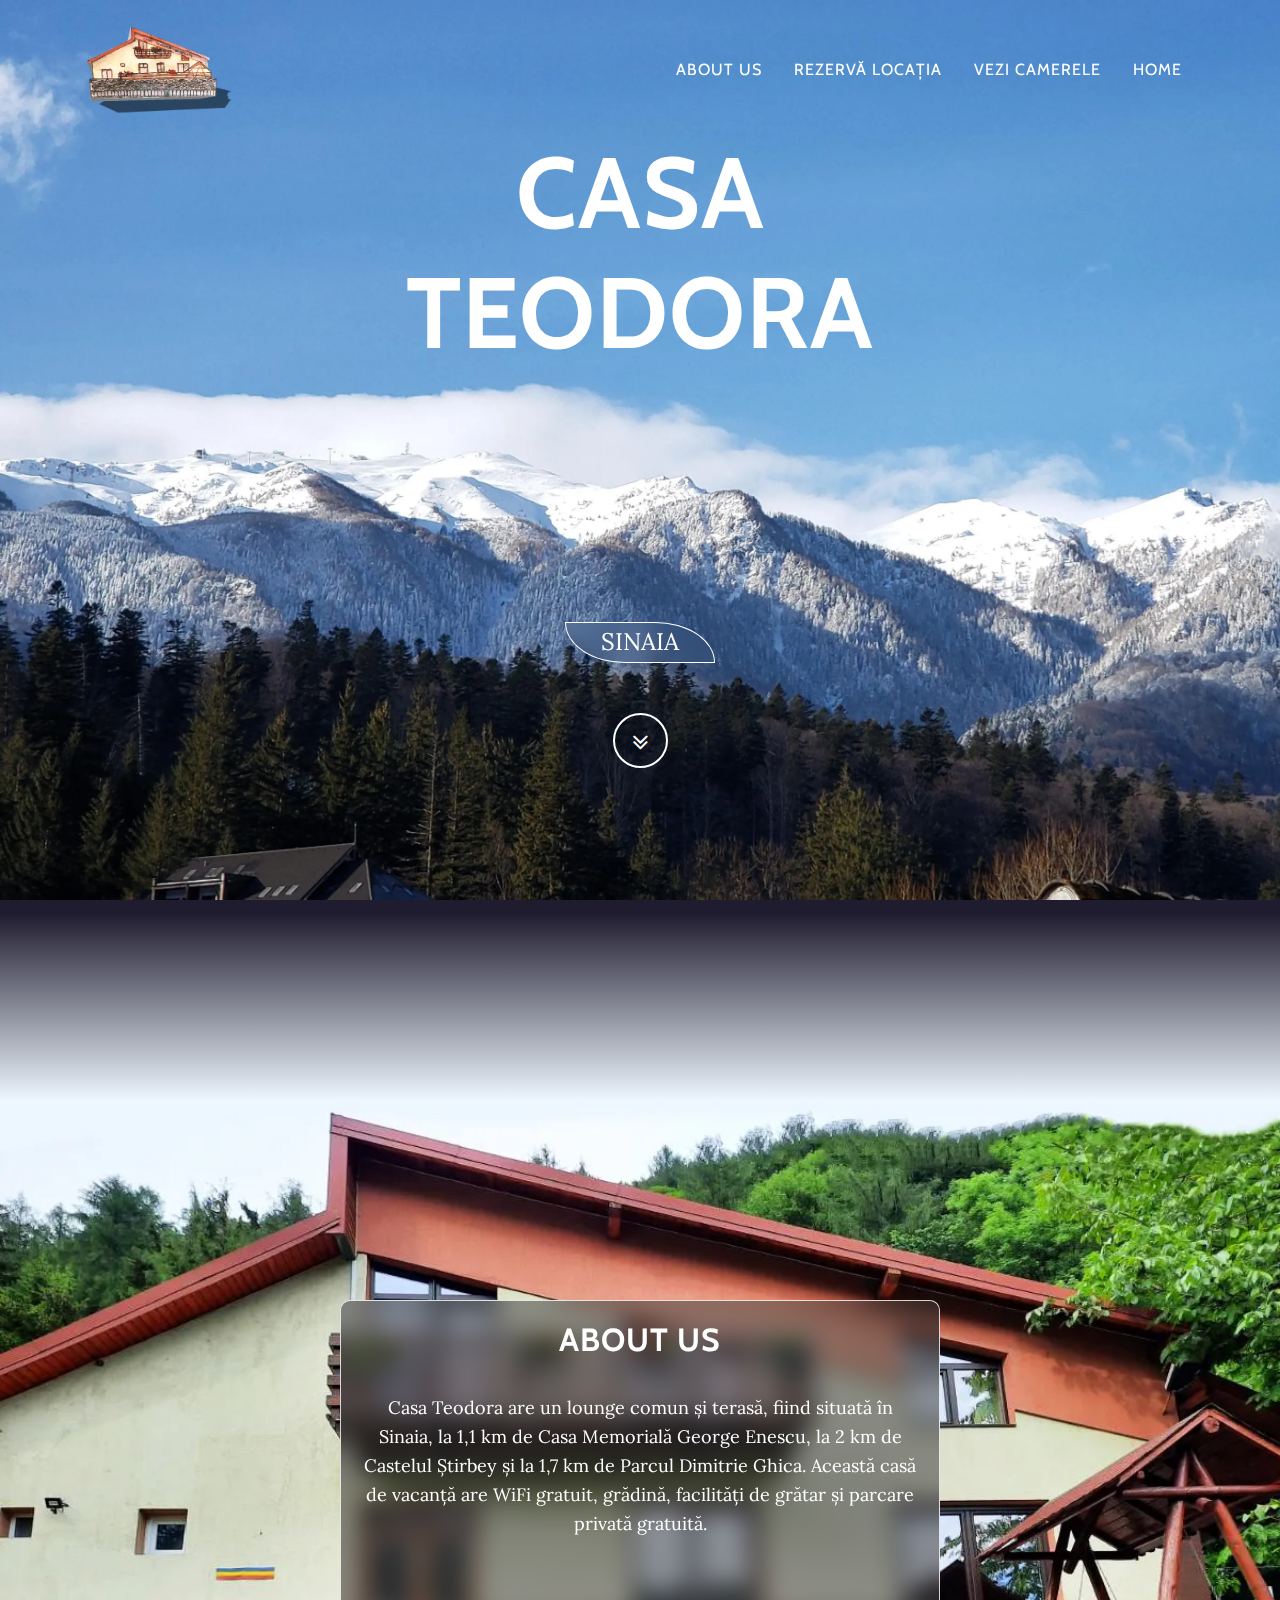
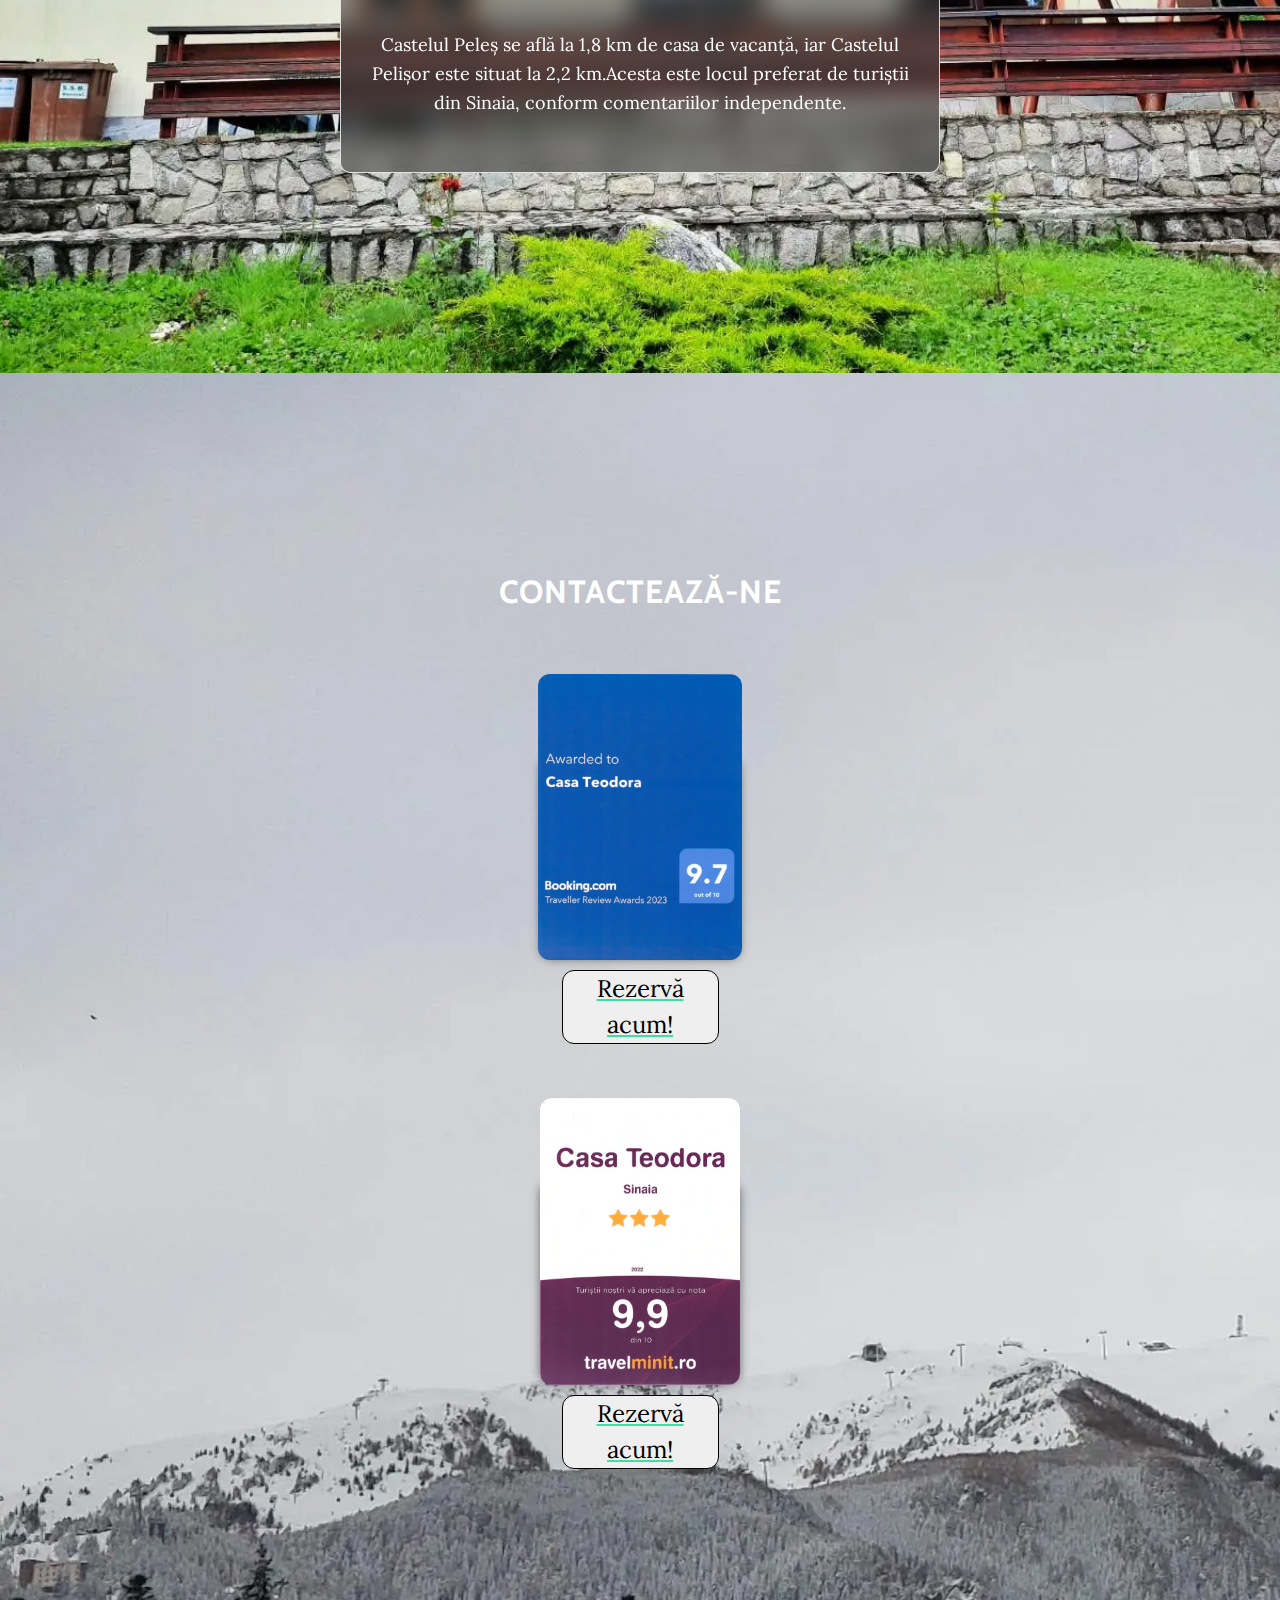
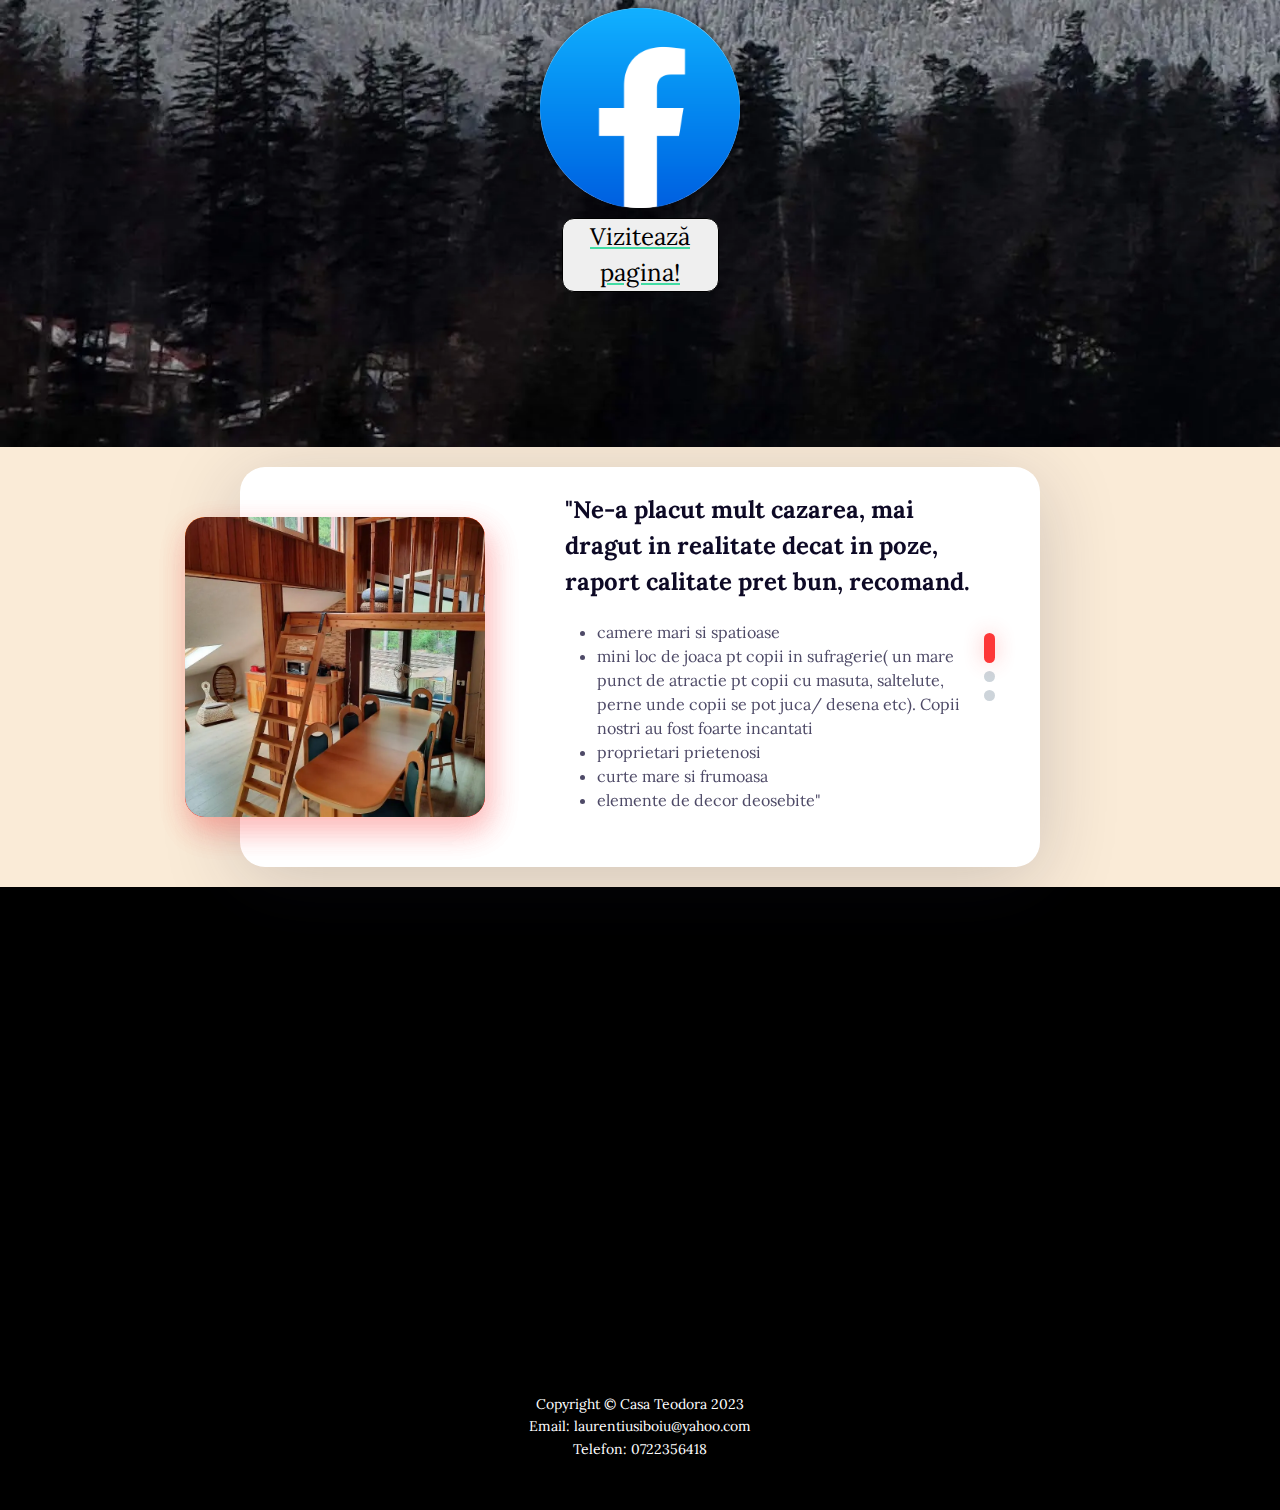
<file: index.html>
<!DOCTYPE html>
<html data-bs-theme="light" lang="en">

<head>
    <!-- Google tag (gtag.js) -->
<script async src="https://www.googletagmanager.com/gtag/js?id=G-3TB4VSF71C"></script>
<script>
  window.dataLayer = window.dataLayer || [];
  function gtag(){dataLayer.push(arguments);}
  gtag('js', new Date());

  gtag('config', 'G-3TB4VSF71C');
</script>
    <meta charset="utf-8">
    <meta name="viewport" content="width=device-width, initial-scale=1.0, shrink-to-fit=no">
    <title>Casa Teodora Sinaia</title>
    <link rel="stylesheet" href="assets/bootstrap/css/bootstrap.min.css?h=4c5191231fb84669227711b1cb0f64b0">
    <link rel="stylesheet" href="https://fonts.googleapis.com/css?family=Lora:400,700,400italic,700italic&amp;display=swap">
    <link rel="stylesheet" href="https://fonts.googleapis.com/css?family=Cabin:700&amp;display=swap">
    <link rel="stylesheet" href="assets/fonts/font-awesome.min.css">
    <link rel="stylesheet" href="assets1/css/Swiper-Slider-Card-For-Blog-Or-Product-swiper.min.css?h=35808ef06463b831c589a6910b5c8506">
    <link rel="stylesheet" href="assets1/css/Swiper-Slider-Card-For-Blog-Or-Product-untitled.css?h=0064fcae07c7c9addde72237b5cacb06">
    <link rel="stylesheet" href="stil.css">
    <link rel="icon" href="assets/img/1.webp">
    <style>
       
    </style>
</head>

<body id="page-top" data-bs-spy="scroll" data-bs-target="#mainNav" data-bs-offset="77">
    <nav class="navbar navbar-light navbar-expand-md fixed-top" id="mainNav">
        <div class="container"><a class="navbar-brand" href="index.html"><img src="assets/img/1.webp" width="150px"></a><button data-bs-toggle="collapse" class="navbar-toggler navbar-toggler-right" data-bs-target="#navbarResponsive" type="button" aria-controls="navbarResponsive" aria-expanded="false" aria-label="Toggle navigation" value="Menu"><i class="fa fa-bars"></i></button>
            <div class="collapse navbar-collapse" id="navbarResponsive">
                <ul class="navbar-nav ms-auto">
                    <!-- <li class="nav-item nav-link"><a class="nav-link active" href="#about">About</a></li> -->
                    <li class="nav-item nav-link"><a class="nav-link" href="#download">ABOUT US</a></li>
                    <li class="nav-item nav-link"><a class="nav-link" href="#contact">Rezervă locația</a></li>
                    <li class="nav-item nav-link"><a class="nav-link" href="index2.html">Vezi camerele</a></li>
                    <li class="nav-item nav-link"><a class="nav-link" href="index.html">HOME</a></li>
                </ul>
            </div>
        </div>
    </nav>
    
    <header class="masthead" style="background-image:url('assets/img/intro-bg.webp');">
        <div class="intro-body">
            <div class="container">
                <div class="row">
                    <div class="col-lg-8 mx-auto">
                        <h1 class="brand-heading" style="margin-bottom: 200px;">Casa Teodora</h1>
                        <div style="display: flex; justify-content: center;">
                        <p style="margin-top: 50px; font-size: 24px; color: rgb(255, 255, 255);  -webkit-backdrop-filter: blur(12px); backdrop-filter: blur(12px); width: 150px; border-radius:60% 40% 60% 40% / 0% 100% 0% 100%; border: 1px solid white;  text-align: center;">SINAIA</p>
                        </div>
                        <a class="btn btn-link btn-circle" role="button" href="#download"><i class="fa fa-angle-double-down animated"></i></a>
                    </div>
                </div>
            </div>
        </div>
    </header>

    <section style=" background: rgb(36, 33, 31);
    background: linear-gradient(180deg, rgb(32, 28, 47) 7%, rgba(237,246,254,1) 100%);">
            <div style="height: 200px;"> <div style="display: none;">.</div>
        </div>
    </section>
    <section class="text-center download-section content-section" id="download" style="background-image:url('assets/img/downloads-bg.webp');">
        <div class="container">
            <div class="col-lg-8 mx-auto">
                <div class="blur-box">
                    <h2>About us</h2>
                    <p><span style="color: #ffffff;">Casa Teodora are un lounge comun și terasă, fiind situată în Sinaia, la 1,1 km de Casa Memorială George Enescu, la 2 km de Castelul Știrbey și la 1,7 km de Parcul Dimitrie Ghica. Această casă de vacanță are WiFi gratuit, grădină, facilități de grătar și parcare privată gratuită.</span><br><br></p>
                    <p><br><span style="color: #ffffff;">Castelul Peleș se află la 1,8 km de casa de vacanță, iar Castelul Pelișor este situat la 2,2 km.Acesta este locul preferat de turiștii din Sinaia, conform comentariilor independente.</span></p>
                    <p></p>
                </div>
            </div>
        </div>
    </section>
    
    <section class="text-center download-section content-section" id="contact" style="background-image:url('assets/img/bgrez.webp');">
        <div class="container">
            <div class="row">
                <div class="col-lg-8 mx-auto">
                    <h2>Contactează-ne</h2>

                    

                    <div class="box-container">
                       
                        
                        <a href="https://www.booking.com/hotel/ro/casa-teodora-sinaia.ro.html" target="_blank">
                        <div class="box">
                            <img src="assets/img/booking.webp" style="border-radius: 12px; width: 101.99%;">
                            <button style=" padding: 0px; margin-top: 10px; border: 1px solid black;">Rezervă acum!</button>
                        </div>
                        </a>

                        
                        <a href="https://travelminit.ro/ro/cazare/casa-teodora-sinaia" target="_blank">
                        <div class="box">
                            <img src="assets/img/travel.webp" style="border-radius: 12px; width: 100%;">
                            <button style=" padding: 0px; margin-top: 10px; border: 1px solid black;">Rezervă acum!</button>
                            </div>
                        </a>
                        <a href="https://www.facebook.com/casateodorasinaia/photos" target="_blank">
                            <div class="box" style="border-radius: 100px;">
                                <img src="assets/img/Facebook_f_logo_(2021).svg.png" style="margin-top: 84px; width: 100%;">
                                <button style=" padding: 0px; margin-top: 10px; border: 1px solid black;">Vizitează pagina!</button>
                            </div>
                            </a>

                    </div>




                  
                </div>
            </div>
        </div>




    </section>
    
    <section style="padding: 20px; background-color: antiquewhite;">
 <!-- Start: Swiper Slider Card For Blog Or Product -->
 <div class="blog-slider">
    <div class="blog-slider__wrp swiper-wrapper">
        <!-- Start: 1st Slide -->
        <div class="blog-slider__item swiper-slide">
            <div></div>
            <div class="blog-slider__img"><img src="assets/img/c1.webp"></div>
            <div class="blog-slider__content">
                <!-- Start: Date --><!-- End: Date -->
                <!-- Start: Your Text --><div class="blog-slider__title">"Ne-a placut mult cazarea, mai dragut in realitate decat in poze, raport calitate pret bun, recomand.</div><!-- End: Your Text -->
                <!-- Start: Your Text --><div class="blog-slider__text">
<ul style="text-align: left;">
<li>camere mari si spatioase</li>
<li>mini loc de joaca pt copii in sufragerie( un mare punct de atractie pt copii cu masuta, saltelute, perne unde copii se pot juca/ desena etc). Copii nostri au fost foarte incantati</li>
<li>proprietari prietenosi</li>
<li>curte mare si frumoasa</li>
<li>elemente de decor deosebite"</li>
</ul>
</div>
            </div>
        </div><!-- End: 1st Slide -->
        <!-- Start: 2nd Slide -->
        <div class="blog-slider__item swiper-slide">
            <div></div>
            <div class="blog-slider__img"><img src="assets/img/c2.webp"></div>
            <div class="blog-slider__content">
                
                <!-- Start: Your Text --><div class="blog-slider__title">"Dacă ar fi să aleg între gazdele extraordinare sau confortul vilei și al facilităților, nu aș putea."</div><!-- End: Your Text -->
                
            </div>
        </div><!-- End: 2nd Slide -->
        <!-- Start: 3rd Slide -->
        <div class="blog-slider__item swiper-slide">
            <div></div>
            <div class="blog-slider__img"><img src="assets/img/c3.webp"></div>
            <div class="blog-slider__content">
                
                <!-- Start: Your Text --><div class="blog-slider__title">"
Totul a fost minunat! Arată chiar mai bine decât în poze (atât casa, cât și curtea), totul extrem de curat și de îngrijit. Proprietarii sunt niște oameni extraordinari, amabili și calzi. Cu siguranță vom reveni!"</div><!-- End: Your Text -->
             
            </div>
        </div><!-- End: 3rd Slide -->
        <div class="blog-slider__pagination"></div>
    </div>
</div><!-- End: Swiper Slider Card For Blog Or Product -->
<script src="https://cdnjs.cloudflare.com/ajax/libs/jquery/3.6.0/jquery.min.js"></script>
<script src="https://cdnjs.cloudflare.com/ajax/libs/twitter-bootstrap/4.6.1/js/bootstrap.bundle.min.js"></script>
<script src="assets1/js/Swiper-Slider-Card-For-Blog-Or-Product-swiper.min.js?h=991afcfa41cba2f581d9aab17dc1d26a"></script>
    </section>
    <!-- Start: Map Clean -->
    <div class="map-clean">
  <iframe src="https://www.google.com/maps/embed?pb=!1m18!1m12!1m3!1d2719.836073468725!2d25.5520127!3d45.3591328!2m3!1f0!2f0!3f0!3m2!1i1024!2i768!4f13.1!3m3!1m2!1s0x40b3171a3880a5cb%3A0xffbb26e2fbab2481!2sCasa%20Teodora!5e0!3m2!1sen!2sro!4v1684591290!5m2!1sen!2sro" width="100%" height="450" style="border:0;" allowfullscreen="" loading="lazy"></iframe>
</div>
<!-- End: Map Clean -->
    
    <footer>
        <div class="container text-center">
            <p>Copyright ©&nbsp;Casa Teodora 2023</p>
            <p>Email: laurentiusiboiu@yahoo.com</p>
            <p>Telefon: 0722356418</p>
        </div>
    </footer>
    <script src="https://cdn.jsdelivr.net/npm/bootstrap@5.3.0/dist/js/bootstrap.bundle.min.js"></script>
    <script src="assets/js/grayscale.js?h=c6a006bc4a77a68ef0b9552d0a94512f"></script>
</body>

</html>
</file>
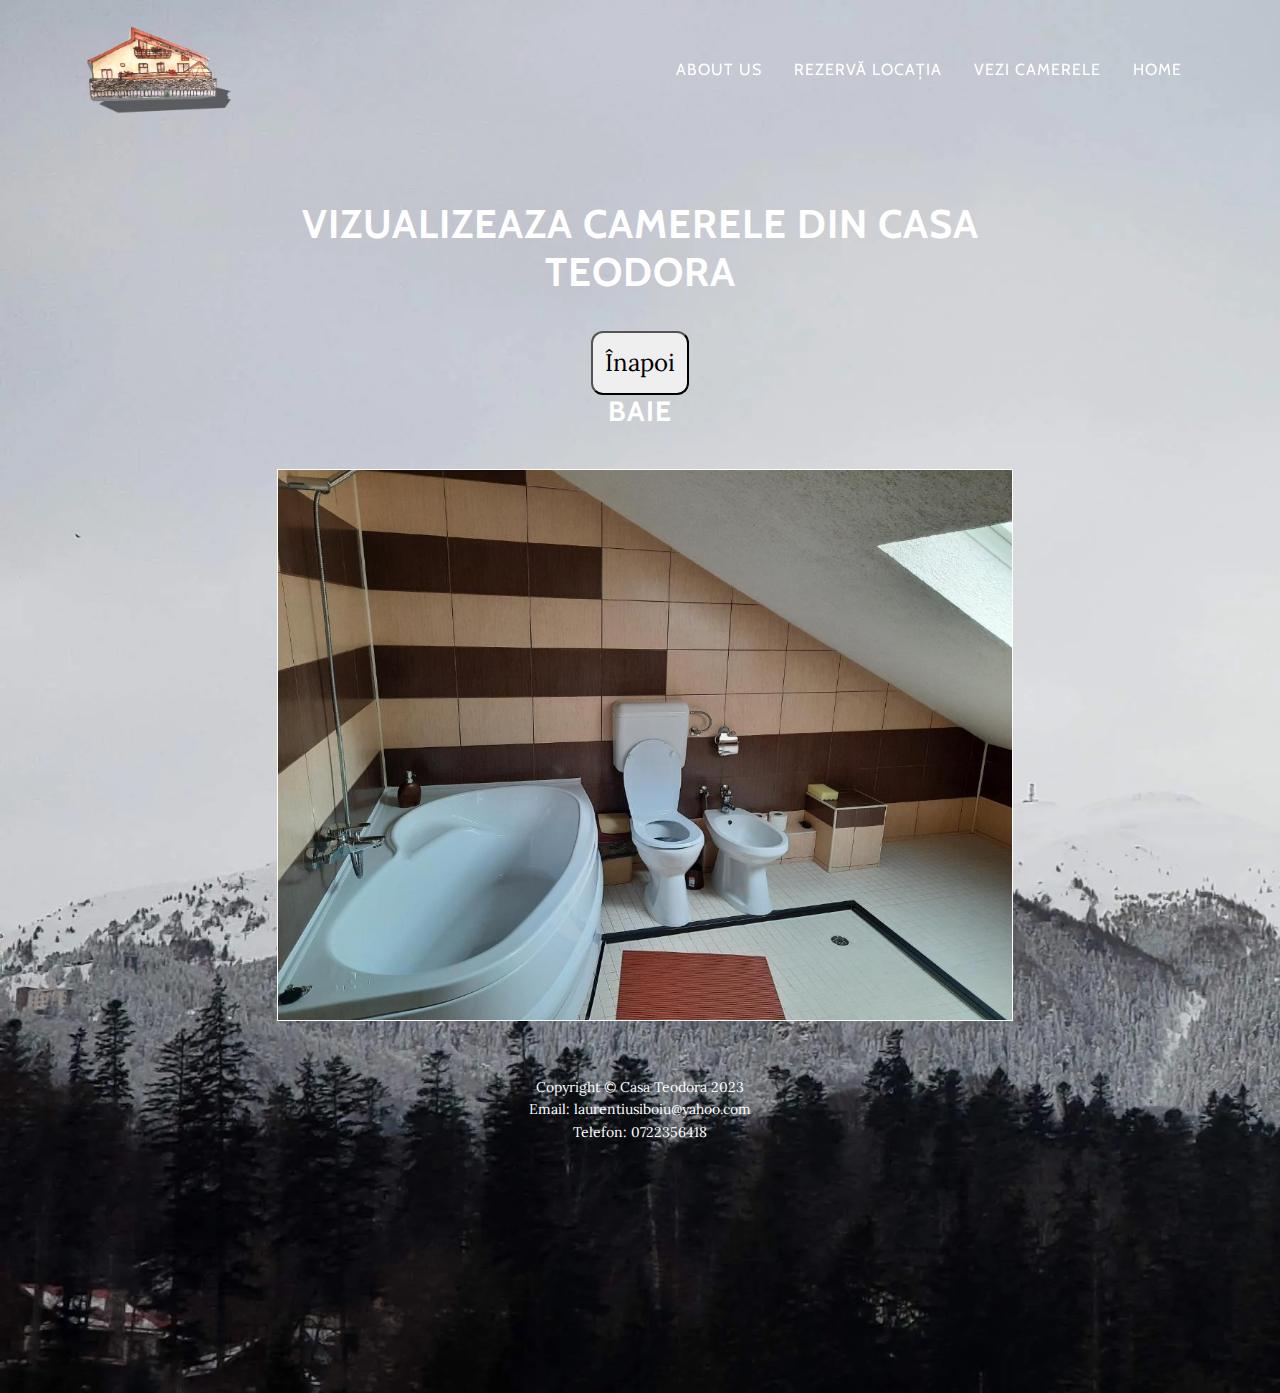
<file: baie1.html>
<!DOCTYPE html>
<html data-bs-theme="light" lang="en">

<head><!-- Google tag (gtag.js) -->
    <script async src="https://www.googletagmanager.com/gtag/js?id=G-3TB4VSF71C"></script>
    <script>
      window.dataLayer = window.dataLayer || [];
      function gtag(){dataLayer.push(arguments);}
      gtag('js', new Date());
    
      gtag('config', 'G-3TB4VSF71C');
    </script>
    <meta charset="utf-8">
    <meta name="viewport" content="width=device-width, initial-scale=1.0, shrink-to-fit=no">
    <title>poze</title>
    <link rel="stylesheet" href="assets/bootstrap/css/bootstrap.min.css?h=4c5191231fb84669227711b1cb0f64b0">
    <link rel="stylesheet" href="https://fonts.googleapis.com/css?family=Lora:400,700,400italic,700italic&amp;display=swap">
    <link rel="stylesheet" href="https://fonts.googleapis.com/css?family=Cabin:700&amp;display=swap">
    <link rel="stylesheet" href="assets/fonts/font-awesome.min.css">
    <link rel="stylesheet" href="stil.css">
    <link rel="icon" href="assets/img/1.webp">
    <style>
       
    </style>
</head>

<body id="page-top" data-bs-spy="scroll" data-bs-target="#mainNav" data-bs-offset="77">
    <nav class="navbar navbar-light navbar-expand-md fixed-top" id="mainNav">
        <div class="container"><a class="navbar-brand" href="index.html"><img src="assets/img/1.webp" width="150px"></a><button data-bs-toggle="collapse" class="navbar-toggler navbar-toggler-right" data-bs-target="#navbarResponsive" type="button" aria-controls="navbarResponsive" aria-expanded="false" aria-label="Toggle navigation" value="Menu"><i class="fa fa-bars"></i></button>
            <div class="collapse navbar-collapse" id="navbarResponsive">
                <ul class="navbar-nav ms-auto">
                    <!-- <li class="nav-item nav-link"><a class="nav-link active" href="#about">About</a></li> -->
                    <li class="nav-item nav-link"><a class="nav-link" href="index.html#download">ABOUT US</a></li>
                    <li class="nav-item nav-link"><a class="nav-link" href="index.html#contact">Rezervă locația</a></li>
                    <li class="nav-item nav-link"><a class="nav-link" href="index2.html">Vezi camerele</a></li>
                    <li class="nav-item nav-link"><a class="nav-link" href="index.html">HOME</a></li>
                </ul>
            </div>
        </div>
    </nav>

    <section class="text-center download-section content-section"  style="background-image:url('assets/img/bgrez.webp');">
        <div class="container">
            <div class="row">
                <div class="col-lg-8 mx-auto">
                    <h1>Vizualizeaza camerele din Casa Teodora</h1>
                    <button onclick="history.back();">Înapoi</button>
                    <h3>Baie</h3>
                   
                   
                    
                    <img src="poze/imgp/BAIE CAMERA 2.jpg" style=" margin:  5px; width: 100%; border: 1px solid white;" alt="schema etaj">
                      
                    
                   
                    
                </div>
            </div>
        </div>

   
    <footer>
        <div class="container text-center">
            <p>Copyright ©&nbsp;Casa Teodora 2023</p>
            <p>Email: laurentiusiboiu@yahoo.com</p>
            <p>Telefon: 0722356418</p>
        </div>
    </footer>
    <script src="https://cdn.jsdelivr.net/npm/bootstrap@5.3.0/dist/js/bootstrap.bundle.min.js"></script>
    <script src="assets/js/grayscale.js?h=c6a006bc4a77a68ef0b9552d0a94512f"></script>
</body>

</html>
</file>
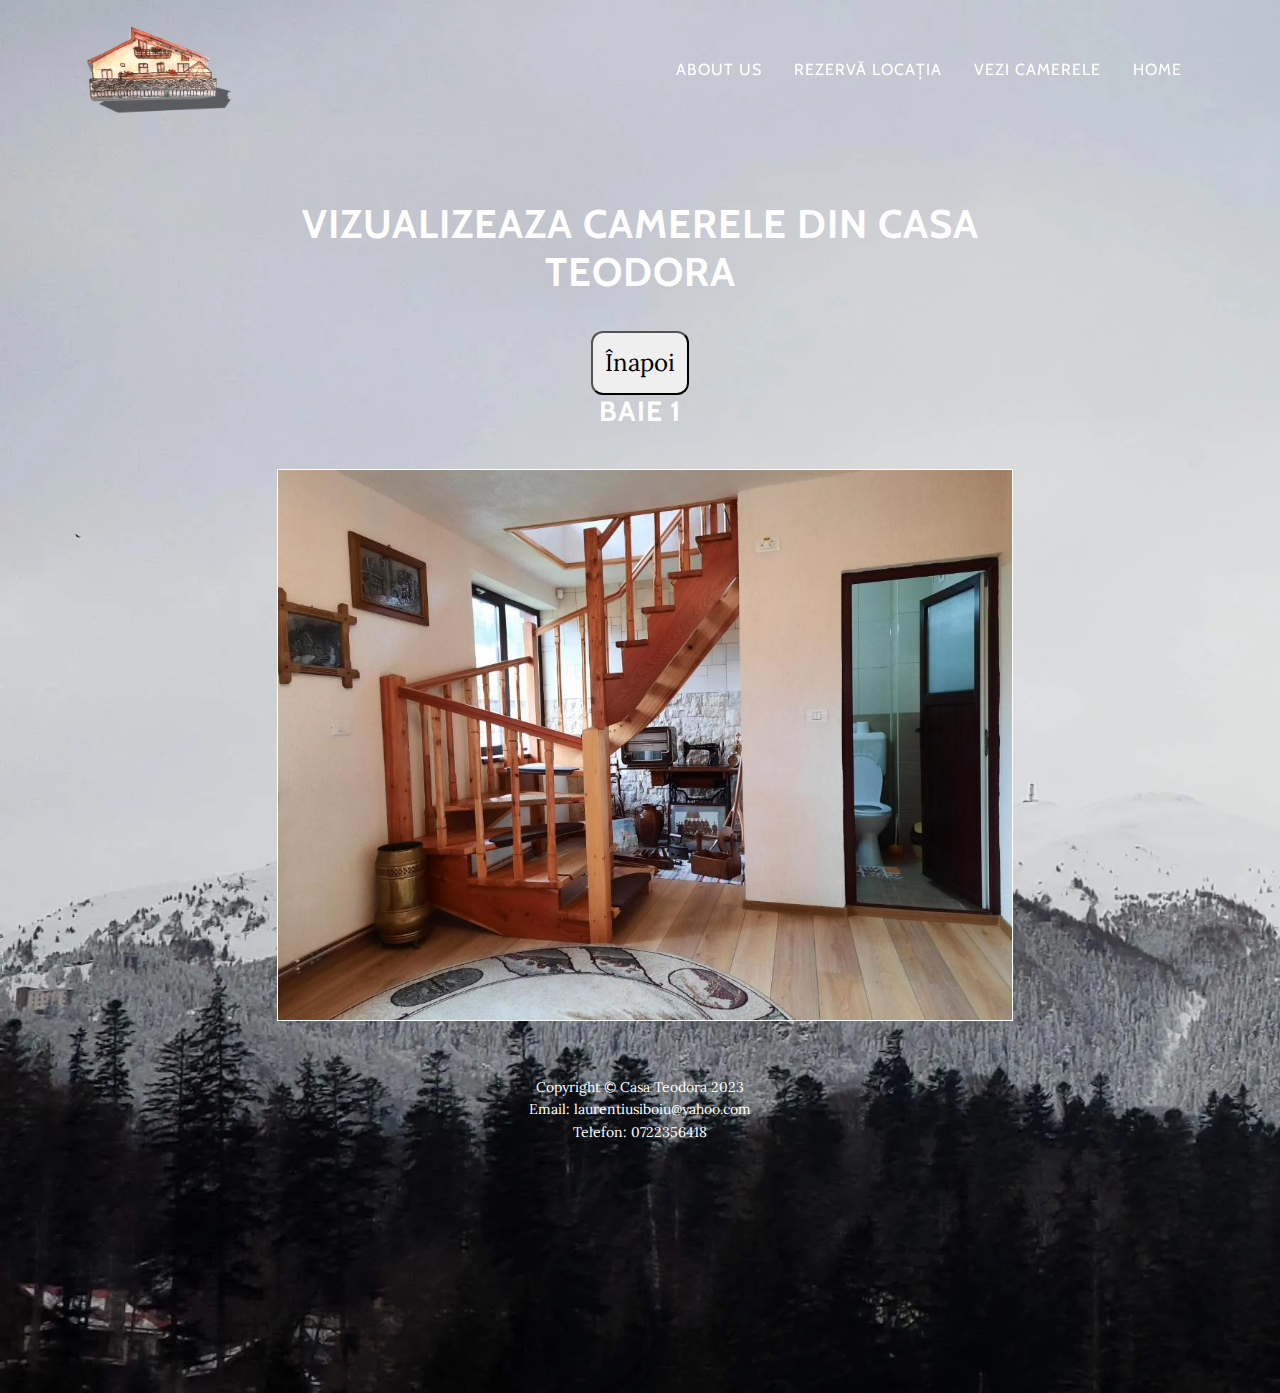
<file: baieparter.html>
<!DOCTYPE html>
<html data-bs-theme="light" lang="en">

<head><!-- Google tag (gtag.js) -->
    <script async src="https://www.googletagmanager.com/gtag/js?id=G-3TB4VSF71C"></script>
    <script>
      window.dataLayer = window.dataLayer || [];
      function gtag(){dataLayer.push(arguments);}
      gtag('js', new Date());
    
      gtag('config', 'G-3TB4VSF71C');
    </script>
    <meta charset="utf-8">
    <meta name="viewport" content="width=device-width, initial-scale=1.0, shrink-to-fit=no">
    <title>poze</title>
    <link rel="stylesheet" href="assets/bootstrap/css/bootstrap.min.css?h=4c5191231fb84669227711b1cb0f64b0">
    <link rel="stylesheet" href="https://fonts.googleapis.com/css?family=Lora:400,700,400italic,700italic&amp;display=swap">
    <link rel="stylesheet" href="https://fonts.googleapis.com/css?family=Cabin:700&amp;display=swap">
    <link rel="stylesheet" href="assets/fonts/font-awesome.min.css">
    <link rel="stylesheet" href="stil.css">
    <link rel="icon" href="assets/img/1.webp">
    <style>
       
    </style>
</head>

<body id="page-top" data-bs-spy="scroll" data-bs-target="#mainNav" data-bs-offset="77">
    <nav class="navbar navbar-light navbar-expand-md fixed-top" id="mainNav">
        <div class="container"><a class="navbar-brand" href="index.html"><img src="assets/img/1.webp" width="150px"></a><button data-bs-toggle="collapse" class="navbar-toggler navbar-toggler-right" data-bs-target="#navbarResponsive" type="button" aria-controls="navbarResponsive" aria-expanded="false" aria-label="Toggle navigation" value="Menu"><i class="fa fa-bars"></i></button>
            <div class="collapse navbar-collapse" id="navbarResponsive">
                <ul class="navbar-nav ms-auto">
                    <!-- <li class="nav-item nav-link"><a class="nav-link active" href="#about">About</a></li> -->
                    <li class="nav-item nav-link"><a class="nav-link" href="index.html#download">ABOUT US</a></li>
                    <li class="nav-item nav-link"><a class="nav-link" href="index.html#contact">Rezervă locația</a></li>
                    <li class="nav-item nav-link"><a class="nav-link" href="index2.html">Vezi camerele</a></li>
                    <li class="nav-item nav-link"><a class="nav-link" href="index.html">HOME</a></li>
                </ul>
            </div>
        </div>
    </nav>

    <section class="text-center download-section content-section"  style="background-image:url('assets/img/bgrez.webp');">
        <div class="container">
            <div class="row">
                <div class="col-lg-8 mx-auto">
                    <h1>Vizualizeaza camerele din Casa Teodora</h1>
                    <button onclick="history.back();">Înapoi</button>
                    <h3>Baie 1</h3>
                   
                   
                    
                    <img src="poze/imgp/BAIE CAMERA 1.jpg" style=" margin:  5px; width: 100%; border: 1px solid white;" alt="schema etaj">
                      
                    
                   
                    
                </div>
            </div>
        </div>

   
    <footer>
        <div class="container text-center">
            <p>Copyright ©&nbsp;Casa Teodora 2023</p>
            <p>Email: laurentiusiboiu@yahoo.com</p>
            <p>Telefon: 0722356418</p>
        </div>
    </footer>
    <script src="https://cdn.jsdelivr.net/npm/bootstrap@5.3.0/dist/js/bootstrap.bundle.min.js"></script>
    <script src="assets/js/grayscale.js?h=c6a006bc4a77a68ef0b9552d0a94512f"></script>
</body>

</html>
</file>
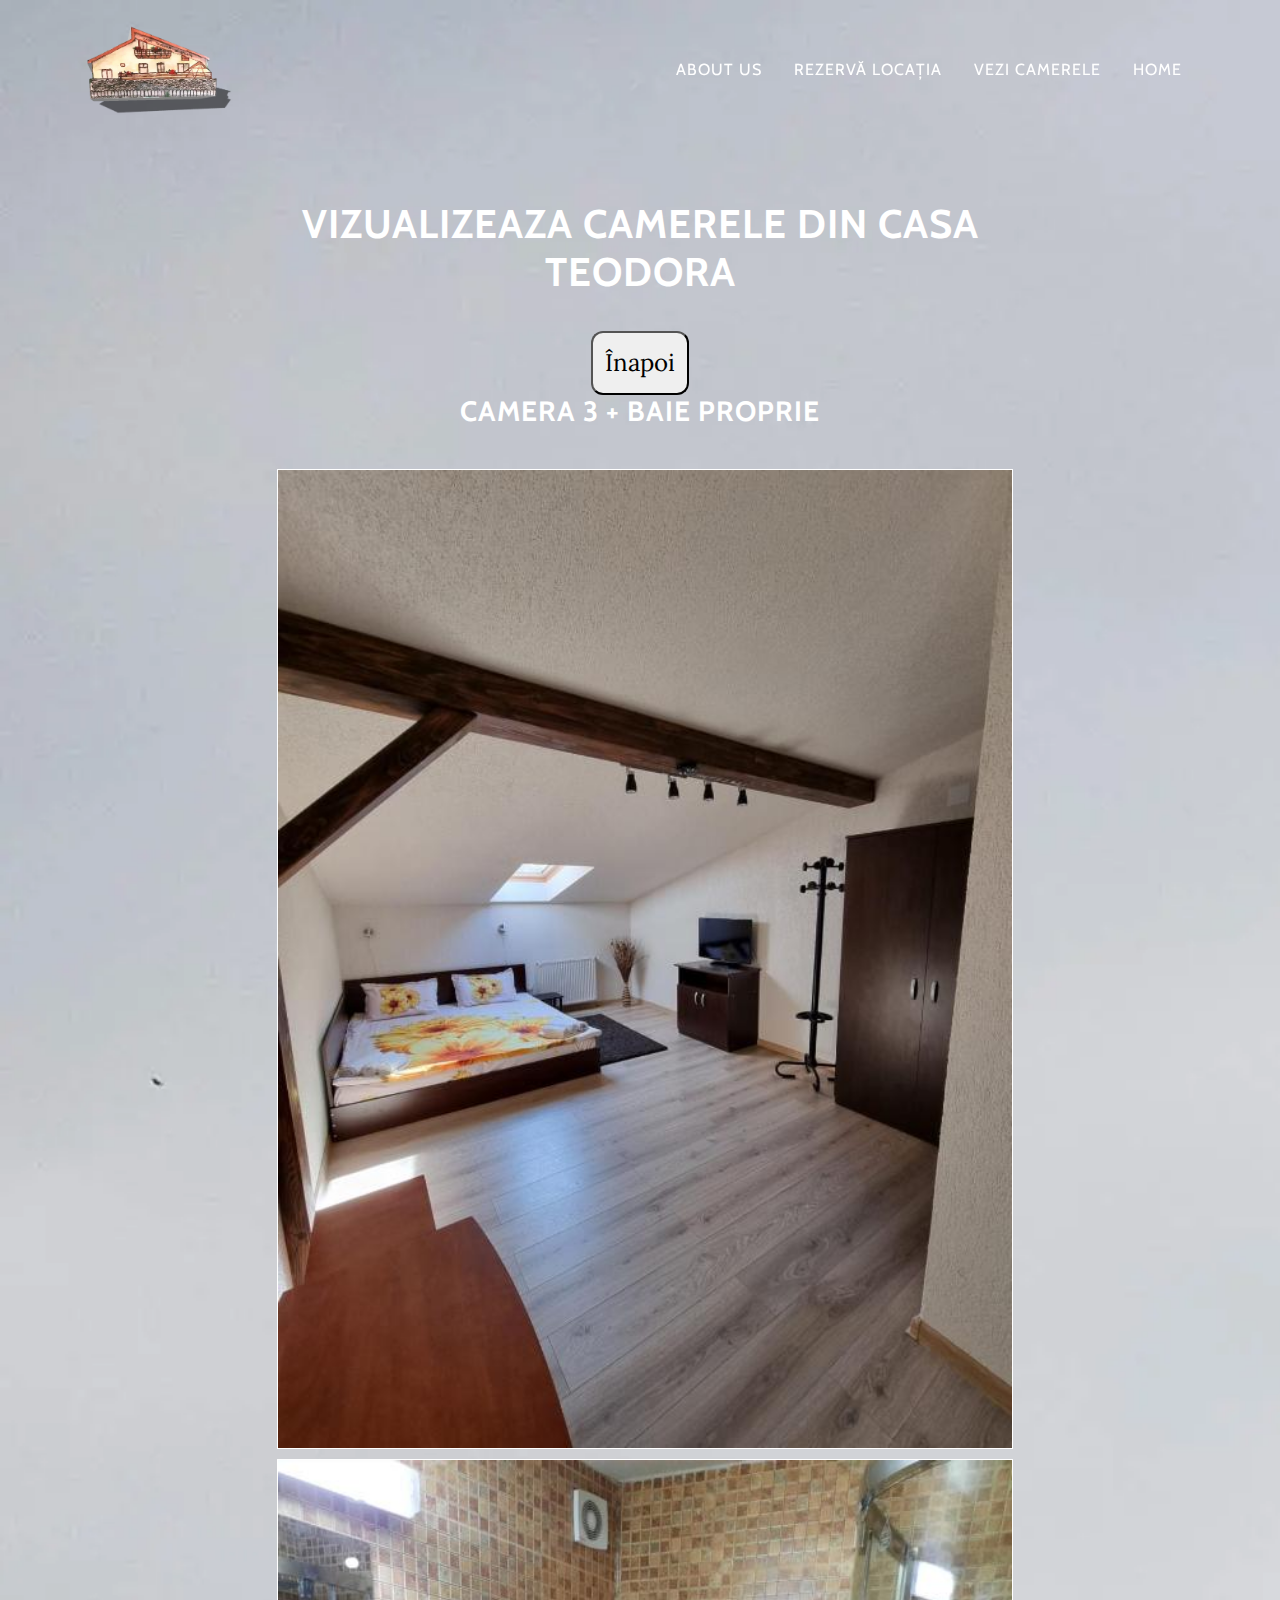
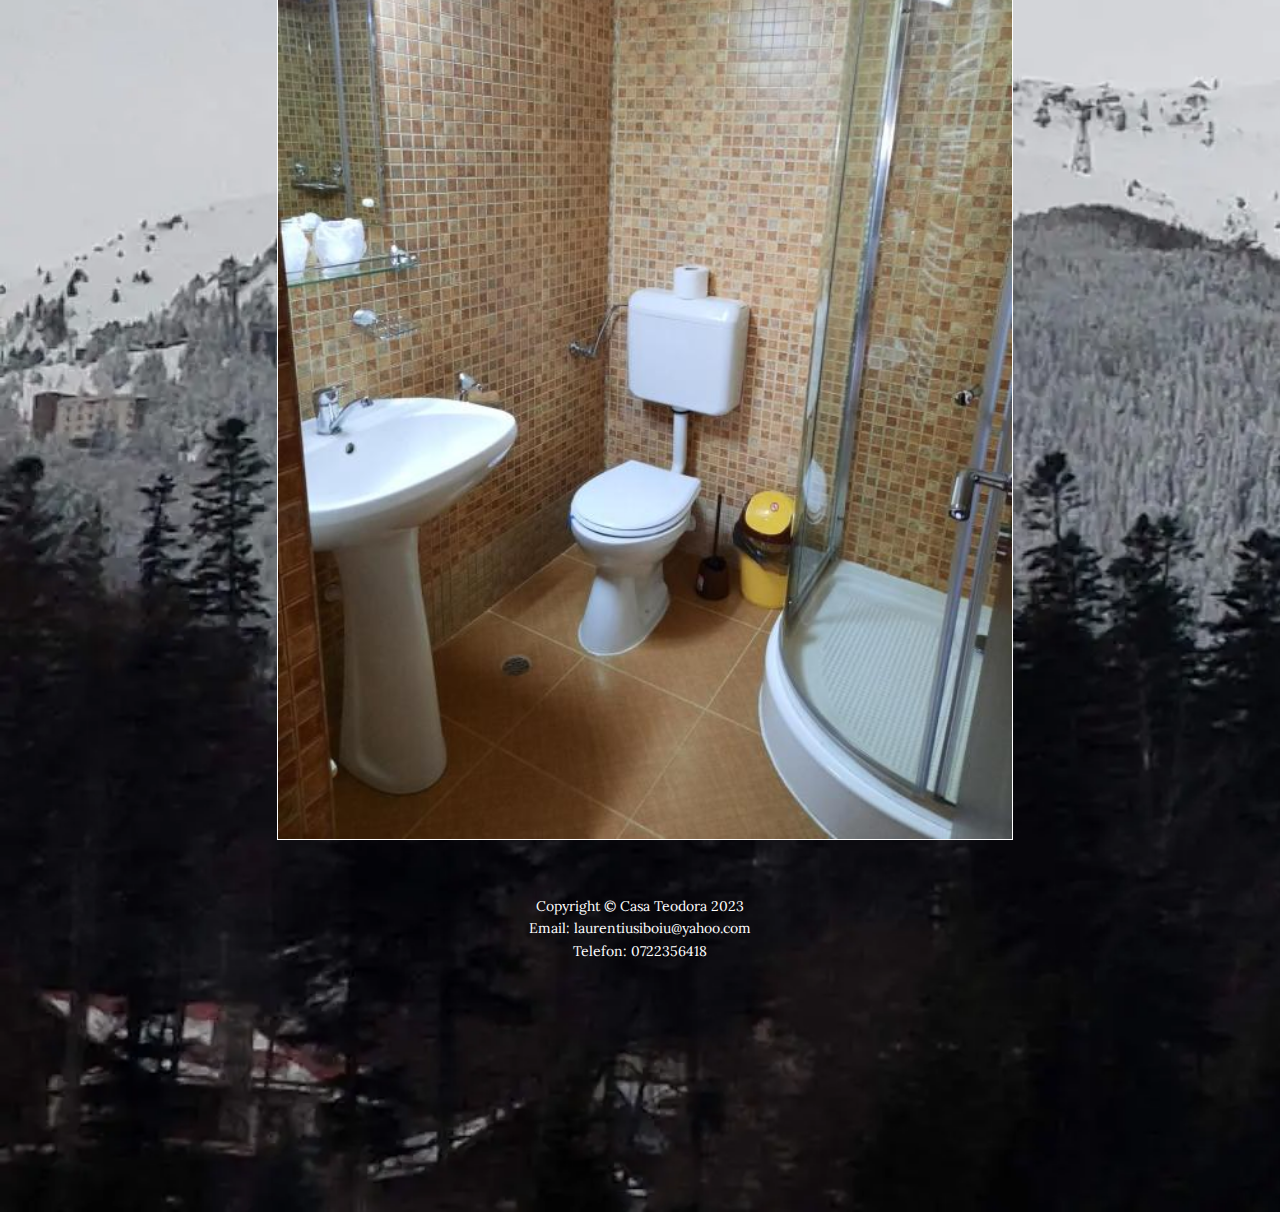
<file: dormitor1.html>
<!DOCTYPE html>
<html data-bs-theme="light" lang="en">

<head>
    <!-- Google tag (gtag.js) -->
<script async src="https://www.googletagmanager.com/gtag/js?id=G-3TB4VSF71C"></script>
<script>
  window.dataLayer = window.dataLayer || [];
  function gtag(){dataLayer.push(arguments);}
  gtag('js', new Date());

  gtag('config', 'G-3TB4VSF71C');
</script>
    <meta charset="utf-8">
    <meta name="viewport" content="width=device-width, initial-scale=1.0, shrink-to-fit=no">
    <title>poze</title>
    <link rel="stylesheet" href="assets/bootstrap/css/bootstrap.min.css?h=4c5191231fb84669227711b1cb0f64b0">
    <link rel="stylesheet" href="https://fonts.googleapis.com/css?family=Lora:400,700,400italic,700italic&amp;display=swap">
    <link rel="stylesheet" href="https://fonts.googleapis.com/css?family=Cabin:700&amp;display=swap">
    <link rel="stylesheet" href="assets/fonts/font-awesome.min.css">
    <link rel="stylesheet" href="stil.css">
    <link rel="icon" href="assets/img/1.webp">
    <style>
       
    </style>
</head>

<body id="page-top" data-bs-spy="scroll" data-bs-target="#mainNav" data-bs-offset="77">
    <nav class="navbar navbar-light navbar-expand-md fixed-top" id="mainNav">
        <div class="container"><a class="navbar-brand" href="index.html"><img src="assets/img/1.webp" width="150px"></a><button data-bs-toggle="collapse" class="navbar-toggler navbar-toggler-right" data-bs-target="#navbarResponsive" type="button" aria-controls="navbarResponsive" aria-expanded="false" aria-label="Toggle navigation" value="Menu"><i class="fa fa-bars"></i></button>
            <div class="collapse navbar-collapse" id="navbarResponsive">
                <ul class="navbar-nav ms-auto">
                    <!-- <li class="nav-item nav-link"><a class="nav-link active" href="#about">About</a></li> -->
                    <li class="nav-item nav-link"><a class="nav-link" href="index.html#download">ABOUT US</a></li>
                    <li class="nav-item nav-link"><a class="nav-link" href="index.html#contact">Rezervă locația</a></li>
                    <li class="nav-item nav-link"><a class="nav-link" href="index2.html">Vezi camerele</a></li>
                    <li class="nav-item nav-link"><a class="nav-link" href="index.html">HOME</a></li>
                </ul>
            </div>
        </div>
    </nav>

    <section class="text-center download-section content-section"  style="background-image:url('assets/img/bgrez.webp');">
        <div class="container">
            <div class="row">
                <div class="col-lg-8 mx-auto">
                    <h1>Vizualizeaza camerele din Casa Teodora</h1>
                    <button onclick="history.back();">Înapoi</button>
                    <h3>Camera 3 + Baie proprie</h3>
                    <img src="poze/imgp/CAMERA 3.jpg" style=" margin:  5px; width: 100%; border: 1px solid white;" alt="schema etaj">
                    <img src="poze/imgp/BAIE CAMERA 3.jpg" style=" margin:  5px; width: 100%; border: 1px solid white;" alt="schema etaj">
                   
                </div>
            </div>
        </div>

   
    <footer>
        <div class="container text-center">
            <p>Copyright ©&nbsp;Casa Teodora 2023</p>
            <p>Email: laurentiusiboiu@yahoo.com</p>
            <p>Telefon: 0722356418</p>
        </div>
    </footer>
    <script src="https://cdn.jsdelivr.net/npm/bootstrap@5.3.0/dist/js/bootstrap.bundle.min.js"></script>
    <script src="assets/js/grayscale.js?h=c6a006bc4a77a68ef0b9552d0a94512f"></script>
</body>

</html>
</file>
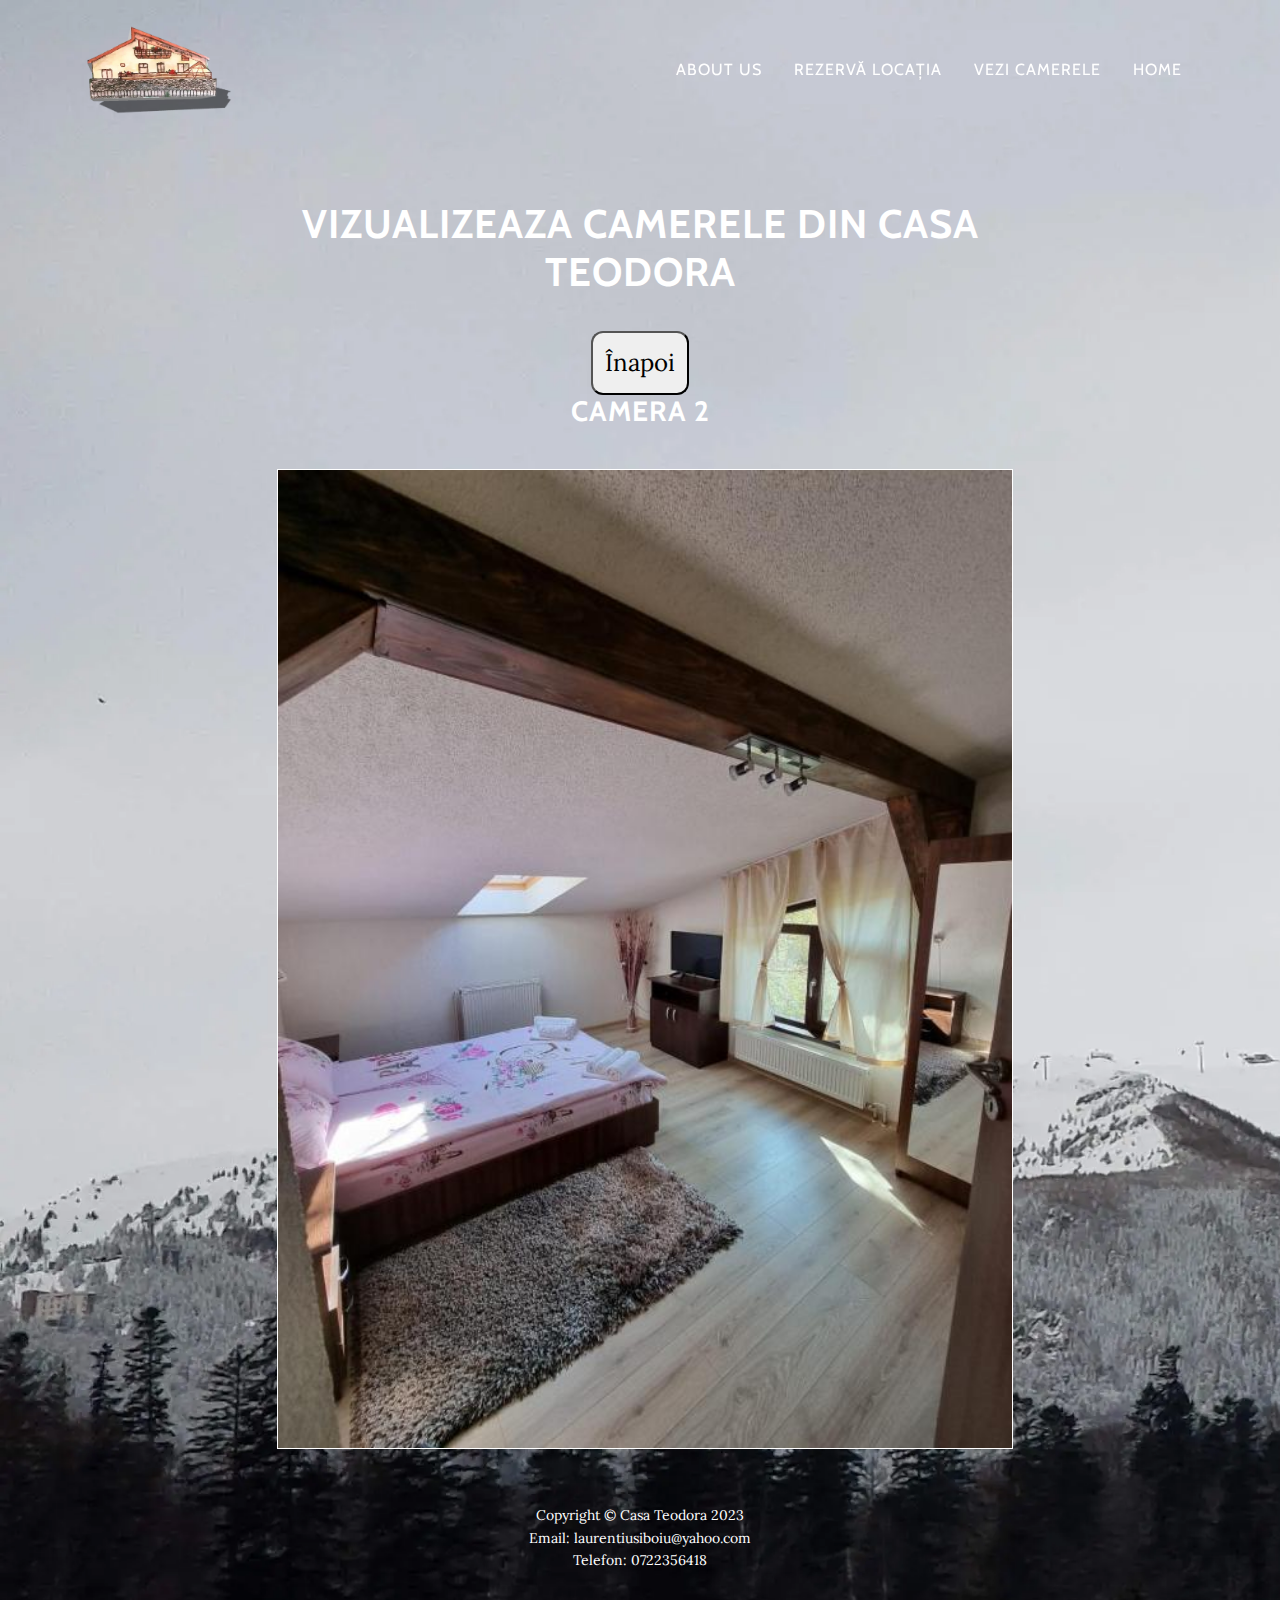
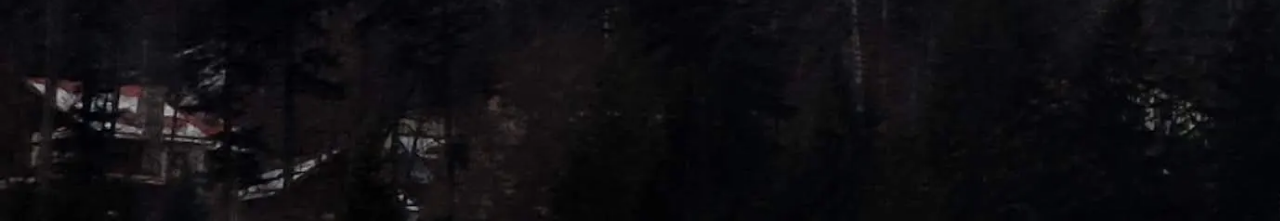
<file: dormitor2.html>
<!DOCTYPE html>
<html data-bs-theme="light" lang="en">

<head>
    <!-- Google tag (gtag.js) -->
<script async src="https://www.googletagmanager.com/gtag/js?id=G-3TB4VSF71C"></script>
<script>
  window.dataLayer = window.dataLayer || [];
  function gtag(){dataLayer.push(arguments);}
  gtag('js', new Date());

  gtag('config', 'G-3TB4VSF71C');
</script>
    <meta charset="utf-8">
    <meta name="viewport" content="width=device-width, initial-scale=1.0, shrink-to-fit=no">
    <title>poze</title>
    <link rel="stylesheet" href="assets/bootstrap/css/bootstrap.min.css?h=4c5191231fb84669227711b1cb0f64b0">
    <link rel="stylesheet" href="https://fonts.googleapis.com/css?family=Lora:400,700,400italic,700italic&amp;display=swap">
    <link rel="stylesheet" href="https://fonts.googleapis.com/css?family=Cabin:700&amp;display=swap">
    <link rel="stylesheet" href="assets/fonts/font-awesome.min.css">
    <link rel="stylesheet" href="stil.css">
    <link rel="icon" href="assets/img/1.webp">
    <style>
       
    </style>
</head>

<body id="page-top" data-bs-spy="scroll" data-bs-target="#mainNav" data-bs-offset="77">
    <nav class="navbar navbar-light navbar-expand-md fixed-top" id="mainNav">
        <div class="container"><a class="navbar-brand" href="index.html"><img src="assets/img/1.webp" width="150px"></a><button data-bs-toggle="collapse" class="navbar-toggler navbar-toggler-right" data-bs-target="#navbarResponsive" type="button" aria-controls="navbarResponsive" aria-expanded="false" aria-label="Toggle navigation" value="Menu"><i class="fa fa-bars"></i></button>
            <div class="collapse navbar-collapse" id="navbarResponsive">
                <ul class="navbar-nav ms-auto">
                    <!-- <li class="nav-item nav-link"><a class="nav-link active" href="#about">About</a></li> -->
                    <li class="nav-item nav-link"><a class="nav-link" href="index.html#download">ABOUT US</a></li>
                    <li class="nav-item nav-link"><a class="nav-link" href="index.html#contact">Rezervă locația</a></li>
                    <li class="nav-item nav-link"><a class="nav-link" href="index2.html">Vezi camerele</a></li>
                    <li class="nav-item nav-link"><a class="nav-link" href="index.html">HOME</a></li>
                </ul>
            </div>
        </div>
    </nav>

    <section class="text-center download-section content-section"  style="background-image:url('assets/img/bgrez.webp');">
        <div class="container">
            <div class="row">
                <div class="col-lg-8 mx-auto">
                    <h1>Vizualizeaza camerele din Casa Teodora</h1>
                    <button onclick="history.back();">Înapoi</button>
                    <h3>CAMERA 2</h3>
                   
                   
                    
                    <img src="poze/imgp/CAMERA 2.jpg" style=" margin:  5px; width: 100%; border: 1px solid white;" alt="schema etaj">
                     
                    
                   
                    
                </div>
            </div>
        </div>

   
    <footer>
        <div class="container text-center">
            <p>Copyright ©&nbsp;Casa Teodora 2023</p>
            <p>Email: laurentiusiboiu@yahoo.com</p>
            <p>Telefon: 0722356418</p>
        </div>
    </footer>
    <script src="https://cdn.jsdelivr.net/npm/bootstrap@5.3.0/dist/js/bootstrap.bundle.min.js"></script>
    <script src="assets/js/grayscale.js?h=c6a006bc4a77a68ef0b9552d0a94512f"></script>
</body>

</html>
</file>
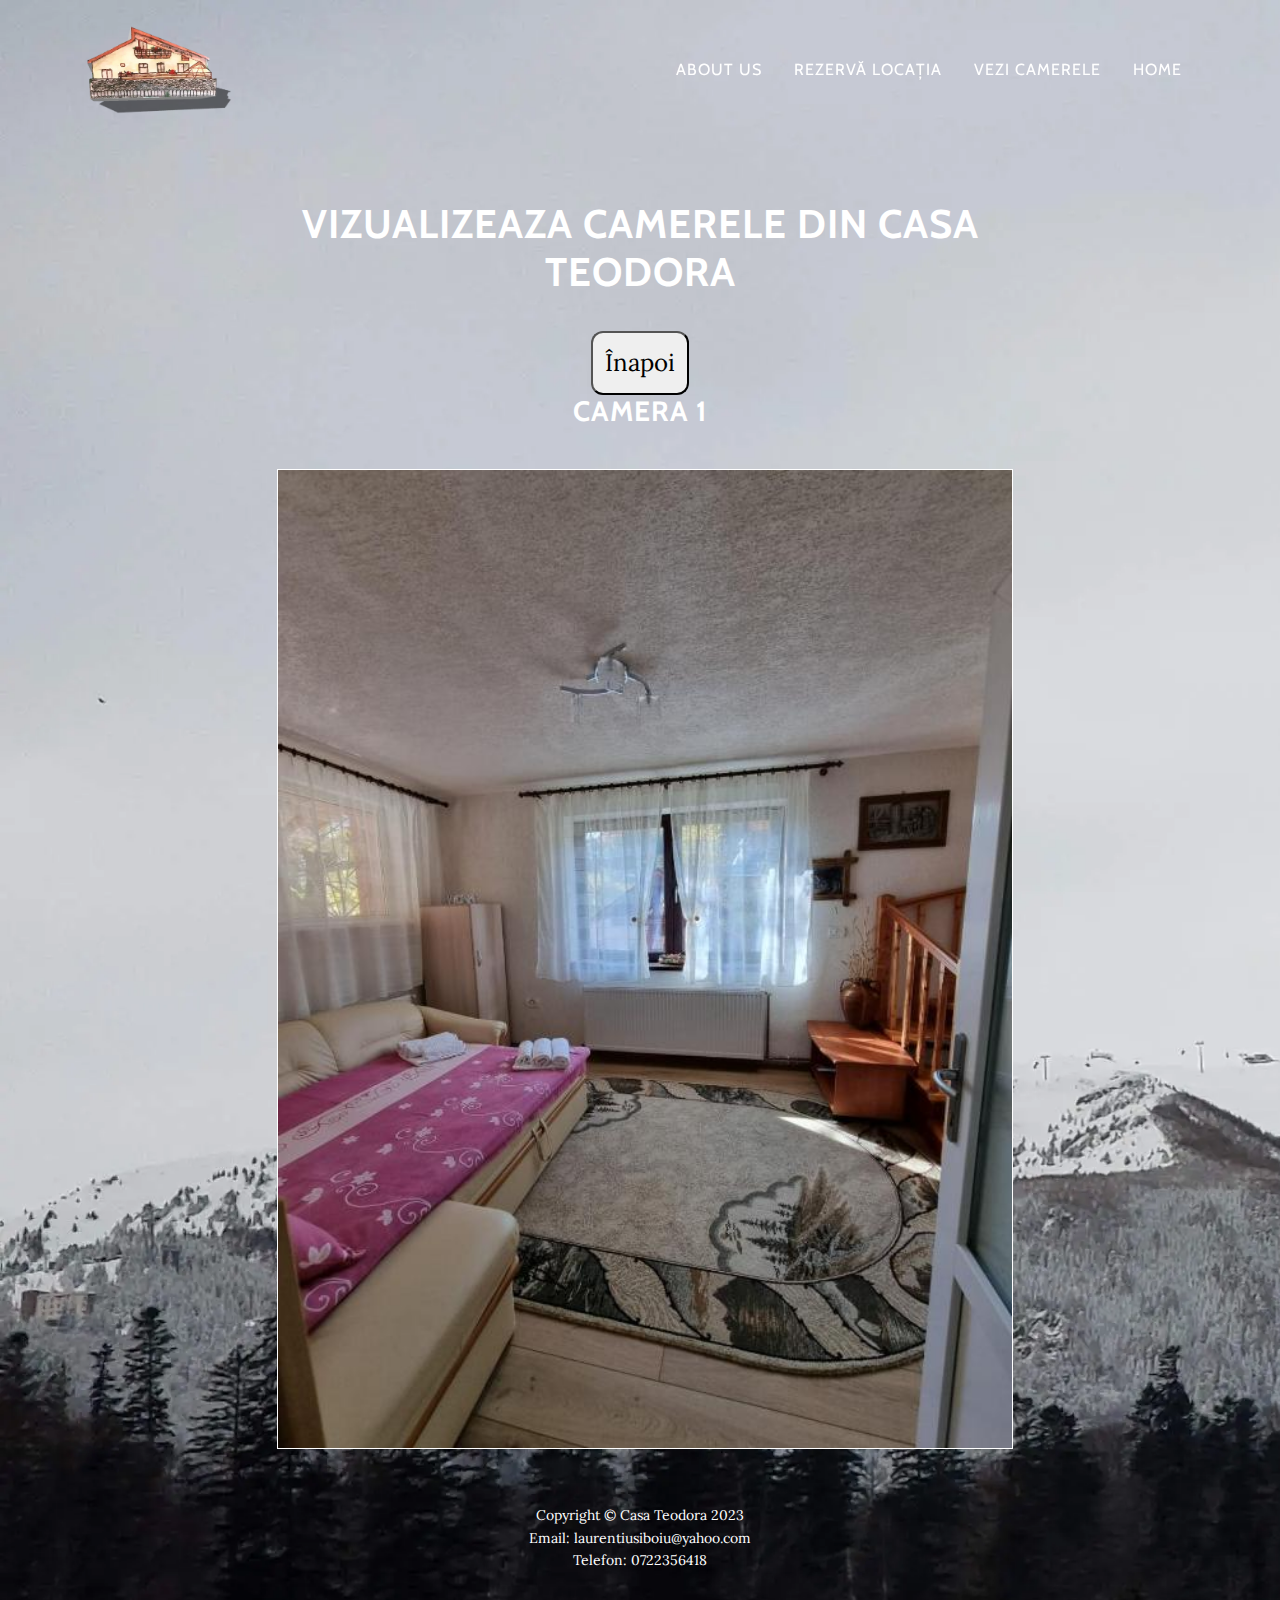
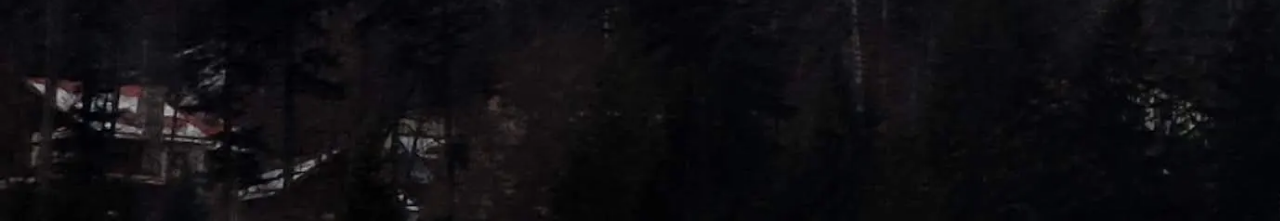
<file: dormitorparter.html>
<!DOCTYPE html>
<html data-bs-theme="light" lang="en">

<head>
    <!-- Google tag (gtag.js) -->
<script async src="https://www.googletagmanager.com/gtag/js?id=G-3TB4VSF71C"></script>
<script>
  window.dataLayer = window.dataLayer || [];
  function gtag(){dataLayer.push(arguments);}
  gtag('js', new Date());

  gtag('config', 'G-3TB4VSF71C');
</script>
    <meta charset="utf-8">
    <meta name="viewport" content="width=device-width, initial-scale=1.0, shrink-to-fit=no">
    <title>poze</title>
    <link rel="stylesheet" href="assets/bootstrap/css/bootstrap.min.css?h=4c5191231fb84669227711b1cb0f64b0">
    <link rel="stylesheet" href="https://fonts.googleapis.com/css?family=Lora:400,700,400italic,700italic&amp;display=swap">
    <link rel="stylesheet" href="https://fonts.googleapis.com/css?family=Cabin:700&amp;display=swap">
    <link rel="stylesheet" href="assets/fonts/font-awesome.min.css">
    <link rel="stylesheet" href="stil.css">
    <link rel="icon" href="assets/img/1.webp">
    <style>
       
    </style>
</head>

<body id="page-top" data-bs-spy="scroll" data-bs-target="#mainNav" data-bs-offset="77">
    <nav class="navbar navbar-light navbar-expand-md fixed-top" id="mainNav">
        <div class="container"><a class="navbar-brand" href="index.html"><img src="assets/img/1.webp" width="150px"></a><button data-bs-toggle="collapse" class="navbar-toggler navbar-toggler-right" data-bs-target="#navbarResponsive" type="button" aria-controls="navbarResponsive" aria-expanded="false" aria-label="Toggle navigation" value="Menu"><i class="fa fa-bars"></i></button>
            <div class="collapse navbar-collapse" id="navbarResponsive">
                <ul class="navbar-nav ms-auto">
                    <!-- <li class="nav-item nav-link"><a class="nav-link active" href="#about">About</a></li> -->
                    <li class="nav-item nav-link"><a class="nav-link" href="index.html#download">ABOUT US</a></li>
                    <li class="nav-item nav-link"><a class="nav-link" href="index.html#contact">Rezervă locația</a></li>
                    <li class="nav-item nav-link"><a class="nav-link" href="index2.html">Vezi camerele</a></li>
                    <li class="nav-item nav-link"><a class="nav-link" href="index.html">HOME</a></li>
                </ul>
            </div>
        </div>
    </nav>

    <section class="text-center download-section content-section"  style="background-image:url('assets/img/bgrez.webp');">
        <div class="container">
            <div class="row">
                <div class="col-lg-8 mx-auto">
                    <h1>Vizualizeaza camerele din Casa Teodora</h1>
                    <button onclick="history.back();">Înapoi</button>
                    <h3>camera 1</h3>
                   
                   
                    
                    <img src="poze/imgp/CAMERA 1.jpg" style=" margin:  5px; width: 100%; border: 1px solid white;" alt="schema etaj">
                    
                    
                   
                    
                </div>
            </div>
        </div>

   
    <footer>
        <div class="container text-center">
            <p>Copyright ©&nbsp;Casa Teodora 2023</p>
            <p>Email: laurentiusiboiu@yahoo.com</p>
            <p>Telefon: 0722356418</p>
        </div>
    </footer>
    <script src="https://cdn.jsdelivr.net/npm/bootstrap@5.3.0/dist/js/bootstrap.bundle.min.js"></script>
    <script src="assets/js/grayscale.js?h=c6a006bc4a77a68ef0b9552d0a94512f"></script>
</body>

</html>
</file>
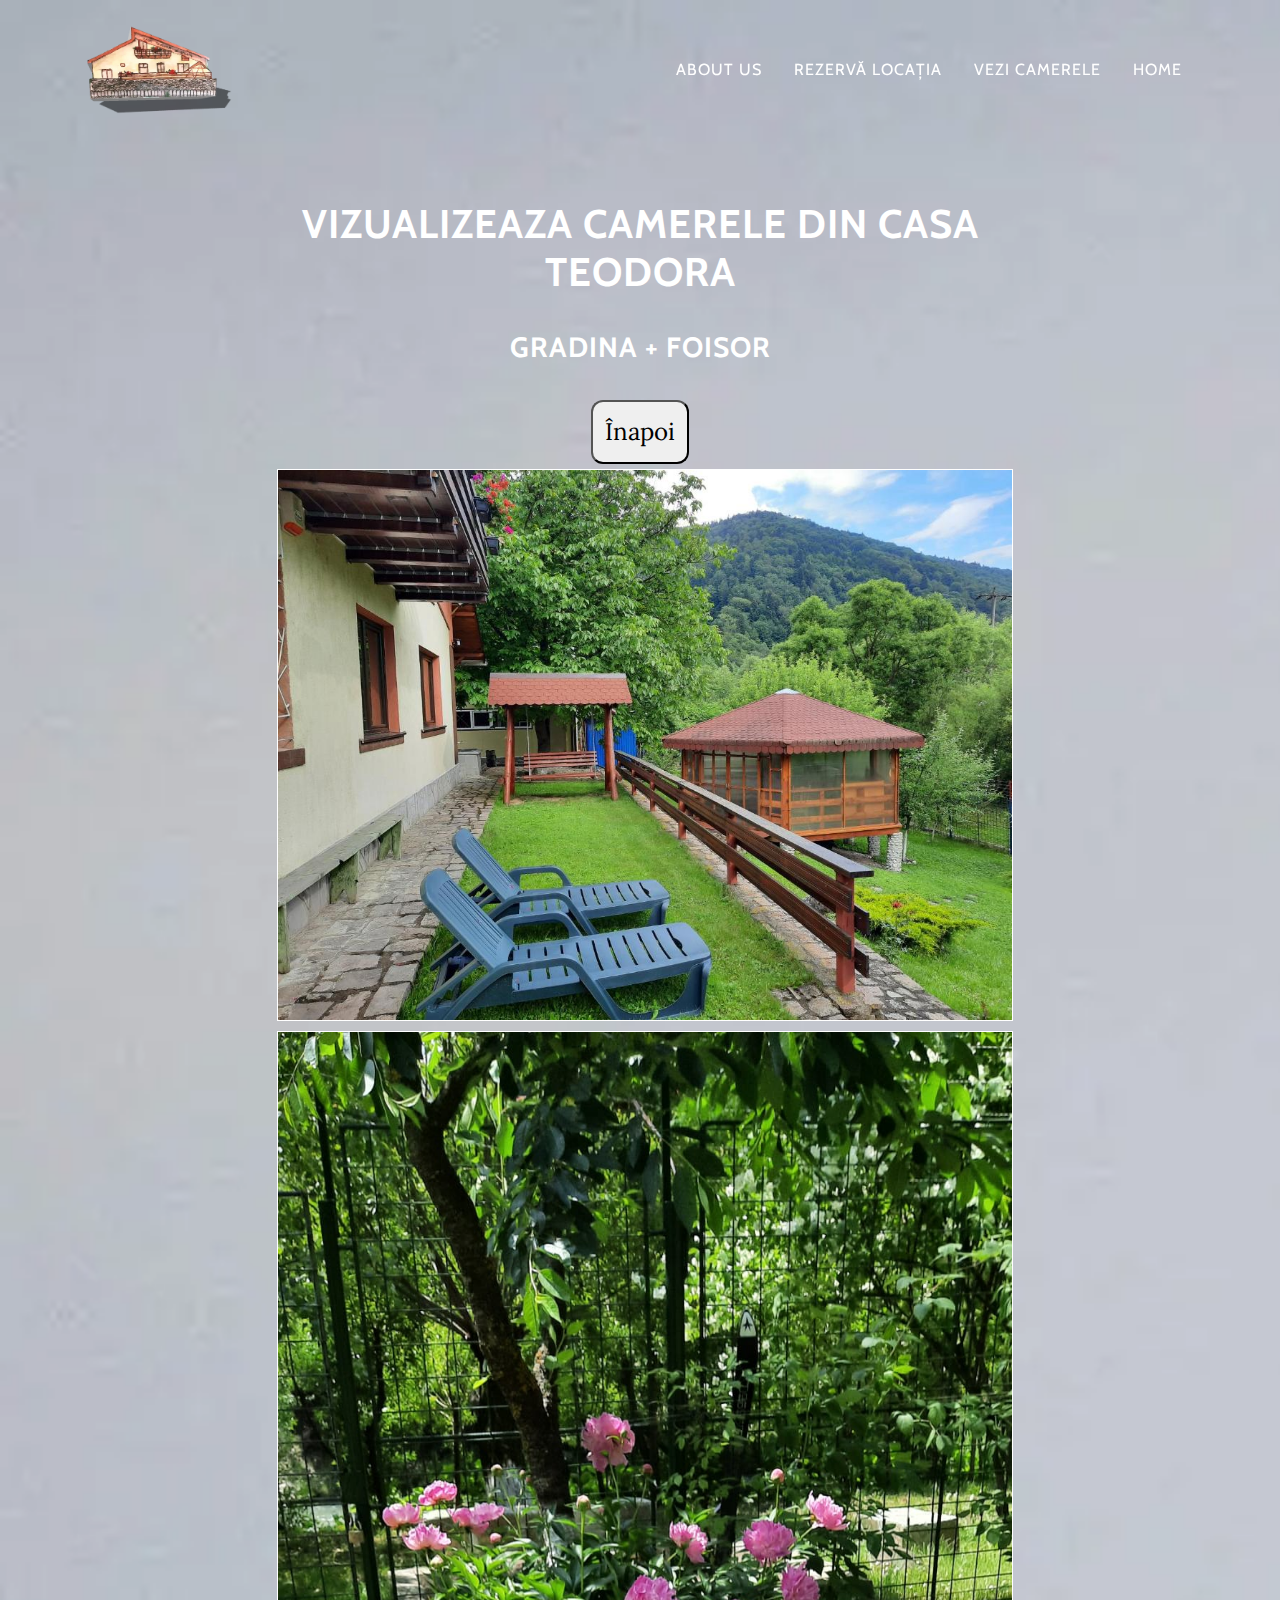
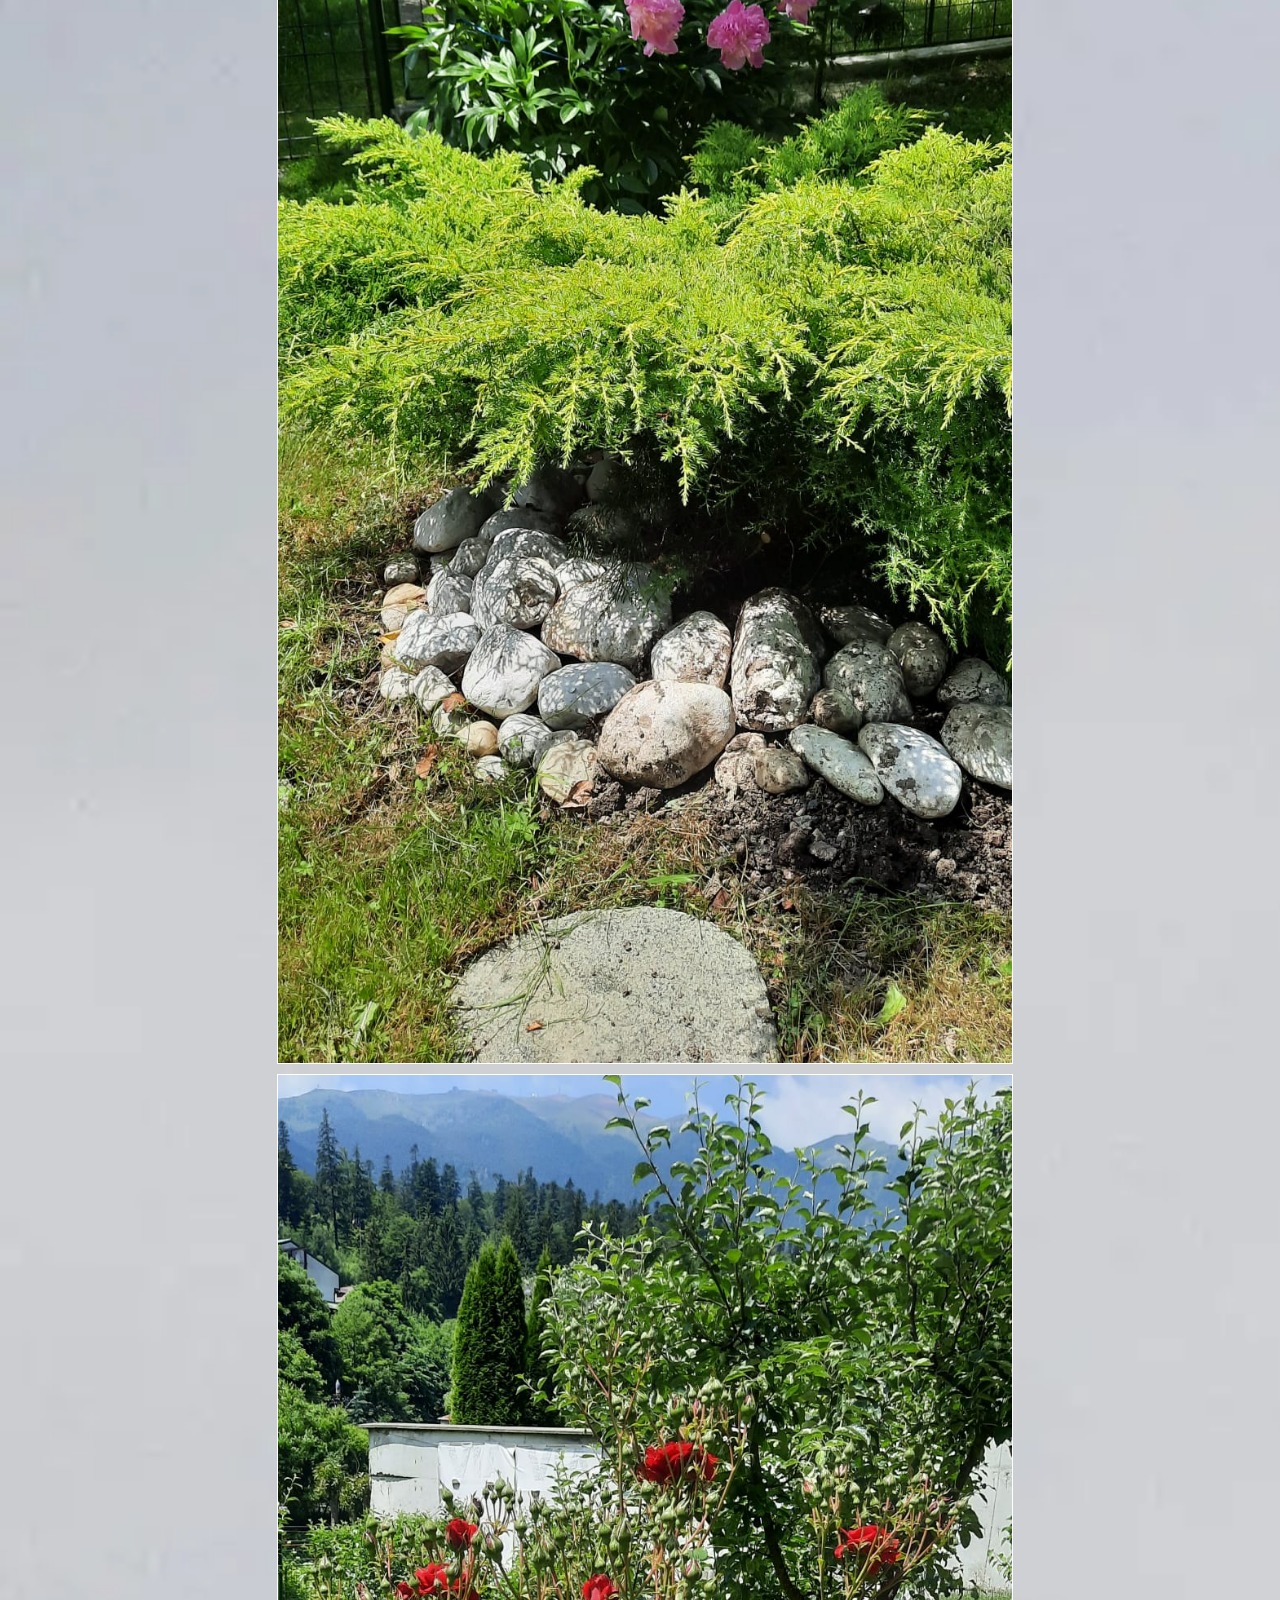
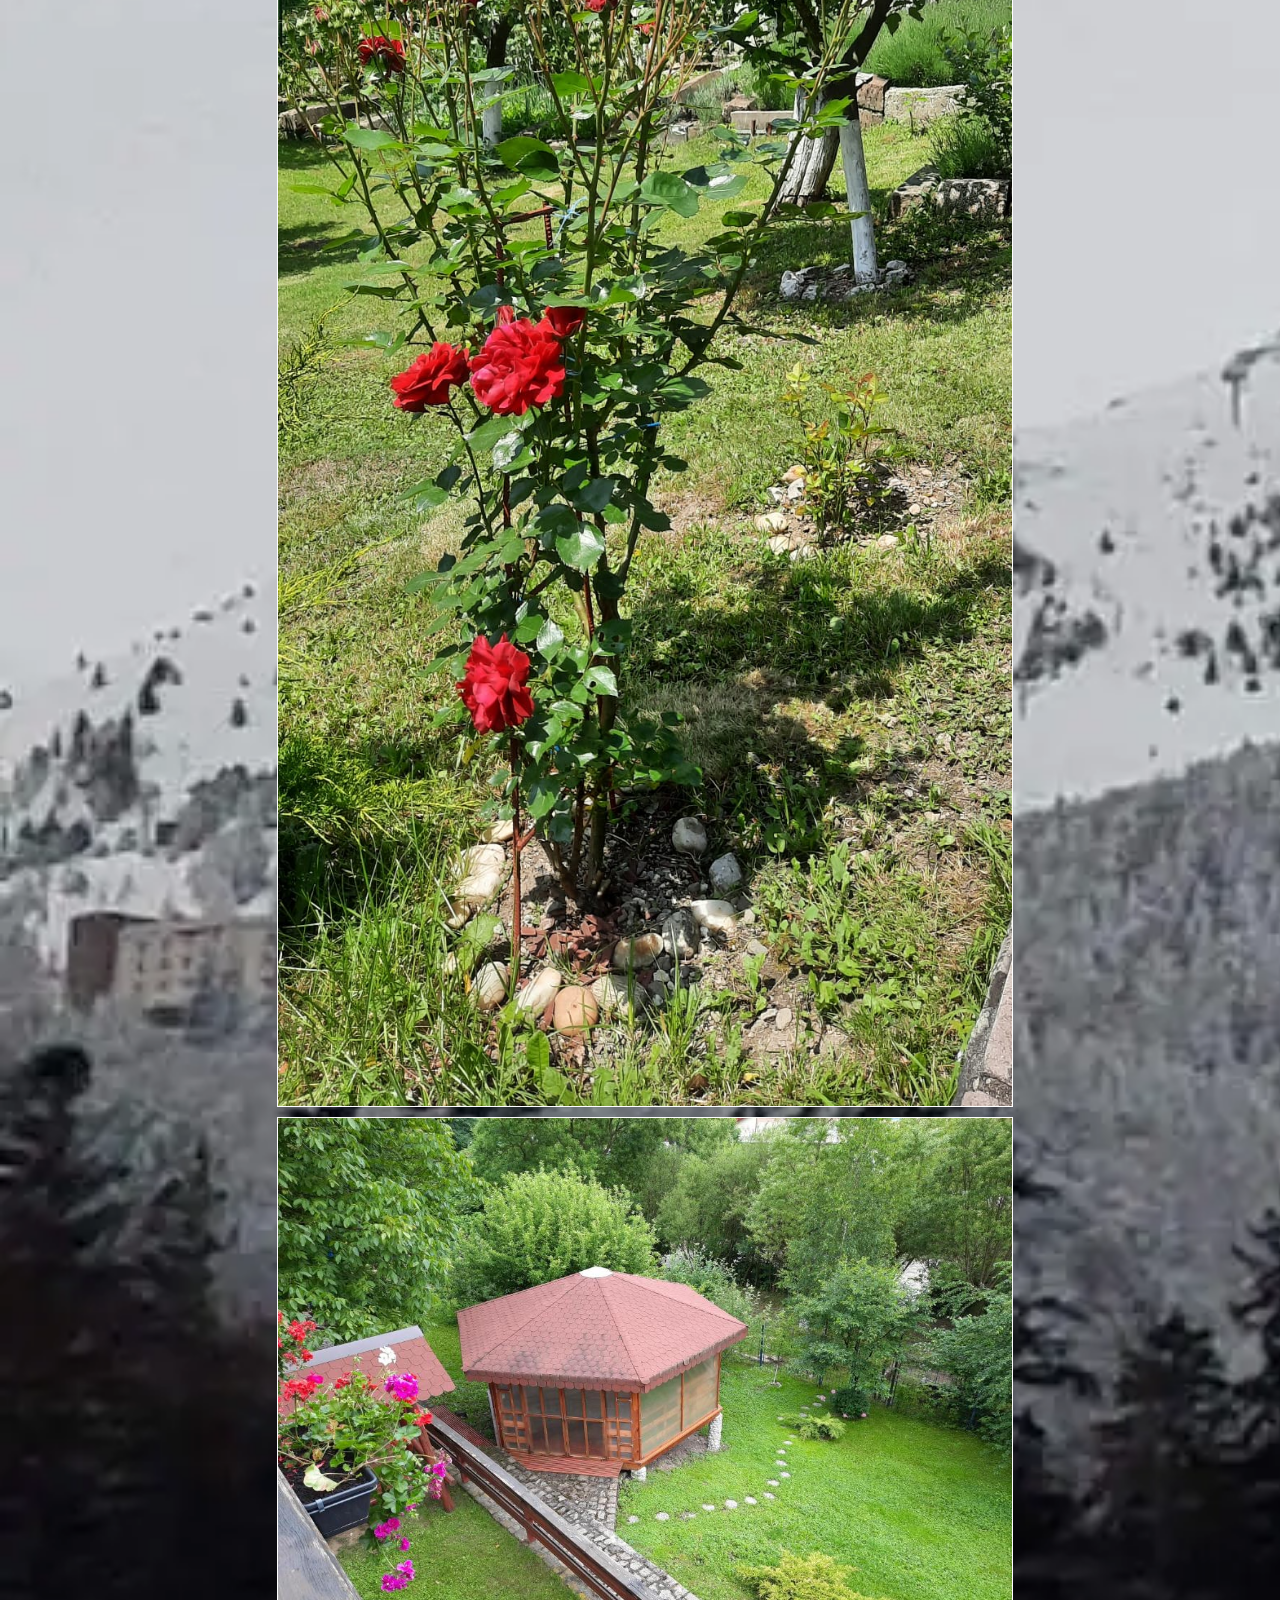
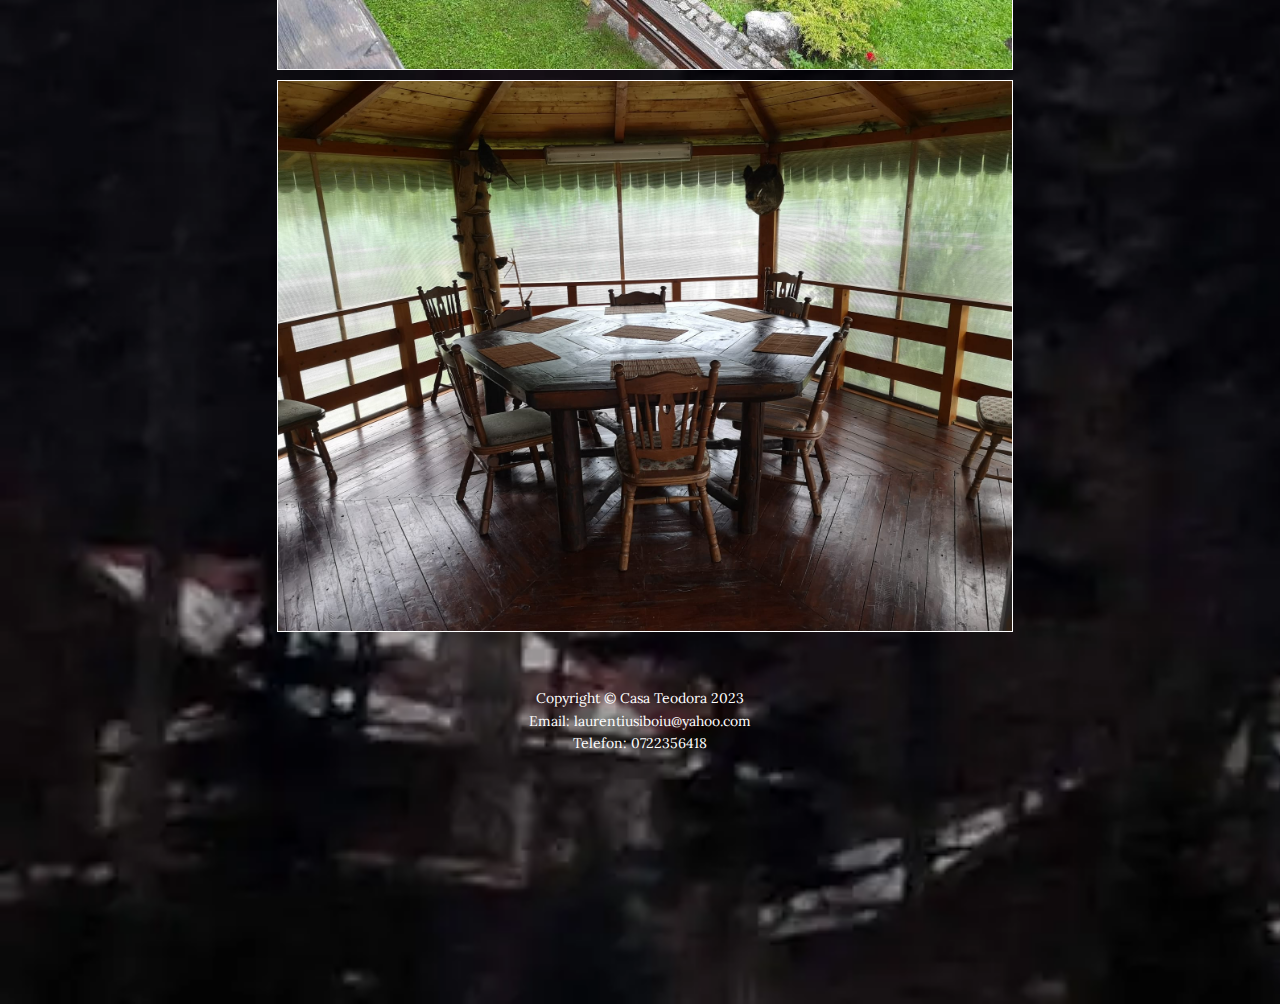
<file: hol.html>
<!DOCTYPE html>
<html data-bs-theme="light" lang="en">

<head><!-- Google tag (gtag.js) -->
    <script async src="https://www.googletagmanager.com/gtag/js?id=G-3TB4VSF71C"></script>
    <script>
      window.dataLayer = window.dataLayer || [];
      function gtag(){dataLayer.push(arguments);}
      gtag('js', new Date());
    
      gtag('config', 'G-3TB4VSF71C');
    </script>
    <meta charset="utf-8">
    <meta name="viewport" content="width=device-width, initial-scale=1.0, shrink-to-fit=no">
    <title>poze</title>
    <link rel="stylesheet" href="assets/bootstrap/css/bootstrap.min.css?h=4c5191231fb84669227711b1cb0f64b0">
    <link rel="stylesheet" href="https://fonts.googleapis.com/css?family=Lora:400,700,400italic,700italic&amp;display=swap">
    <link rel="stylesheet" href="https://fonts.googleapis.com/css?family=Cabin:700&amp;display=swap">
    <link rel="stylesheet" href="assets/fonts/font-awesome.min.css">
    <link rel="stylesheet" href="stil.css">
    <link rel="icon" href="assets/img/1.webp">
    <style>
       
    </style>
</head>

<body id="page-top" data-bs-spy="scroll" data-bs-target="#mainNav" data-bs-offset="77">
    <nav class="navbar navbar-light navbar-expand-md fixed-top" id="mainNav">
        <div class="container"><a class="navbar-brand" href="index.html"><img src="assets/img/1.webp" width="150px"></a><button data-bs-toggle="collapse" class="navbar-toggler navbar-toggler-right" data-bs-target="#navbarResponsive" type="button" aria-controls="navbarResponsive" aria-expanded="false" aria-label="Toggle navigation" value="Menu"><i class="fa fa-bars"></i></button>
            <div class="collapse navbar-collapse" id="navbarResponsive">
                <ul class="navbar-nav ms-auto">
                    <!-- <li class="nav-item nav-link"><a class="nav-link active" href="#about">About</a></li> -->
                    <li class="nav-item nav-link"><a class="nav-link" href="index#download">ABOUT US</a></li>
                    <li class="nav-item nav-link"><a class="nav-link" href="index#contact">Rezervă locația</a></li>
                    <li class="nav-item nav-link"><a class="nav-link" href="index2.html">Vezi camerele</a></li>
                    <li class="nav-item nav-link"><a class="nav-link" href="index.html">HOME</a></li>
                </ul>
            </div>
        </div>
    </nav>

    <section class="text-center download-section content-section"  style="background-image:url('assets/img/bgrez.webp');">
        <div class="container">
            <div class="row">
                <div class="col-lg-8 mx-auto">
                    <h1>Vizualizeaza camerele din Casa Teodora</h1>
                    
                    <h3>GRADINA + foisor</h3>
                    <button onclick="history.back();">Înapoi</button>
                   
                    
                    <img src="poze/imgp/GRADINA 1.jpg" style=" margin:  5px; width: 100%; border: 1px solid white;" alt="schema etaj">
                    <img src="poze/imgp/GRADINA 2.jpeg" style=" margin:  5px; width: 100%; border: 1px solid white;" alt="schema etaj">
                    <img src="poze/imgp/GRADINA 3.jpeg" style=" margin:  5px; width: 100%; border: 1px solid white;" alt="schema etaj">
                    <img src="poze/imgp/FOISOR 1 GRADINA.jpg" style=" margin:  5px; width: 100%; border: 1px solid white;" alt="schema etaj">
                    <img src="poze/imgp/FOISOR 2 GRADINA.jpeg" style=" margin:  5px; width: 100%; border: 1px solid white;" alt="schema etaj">
                    
                   
                    
                </div>
            </div>
        </div>

   
    <footer>
        <div class="container text-center">
            <p>Copyright ©&nbsp;Casa Teodora 2023</p>
            <p>Email: laurentiusiboiu@yahoo.com</p>
            <p>Telefon: 0722356418</p>
        </div>
    </footer>
    <script src="https://cdn.jsdelivr.net/npm/bootstrap@5.3.0/dist/js/bootstrap.bundle.min.js"></script>
    <script src="assets/js/grayscale.js?h=c6a006bc4a77a68ef0b9552d0a94512f"></script>
</body>

</html>
</file>
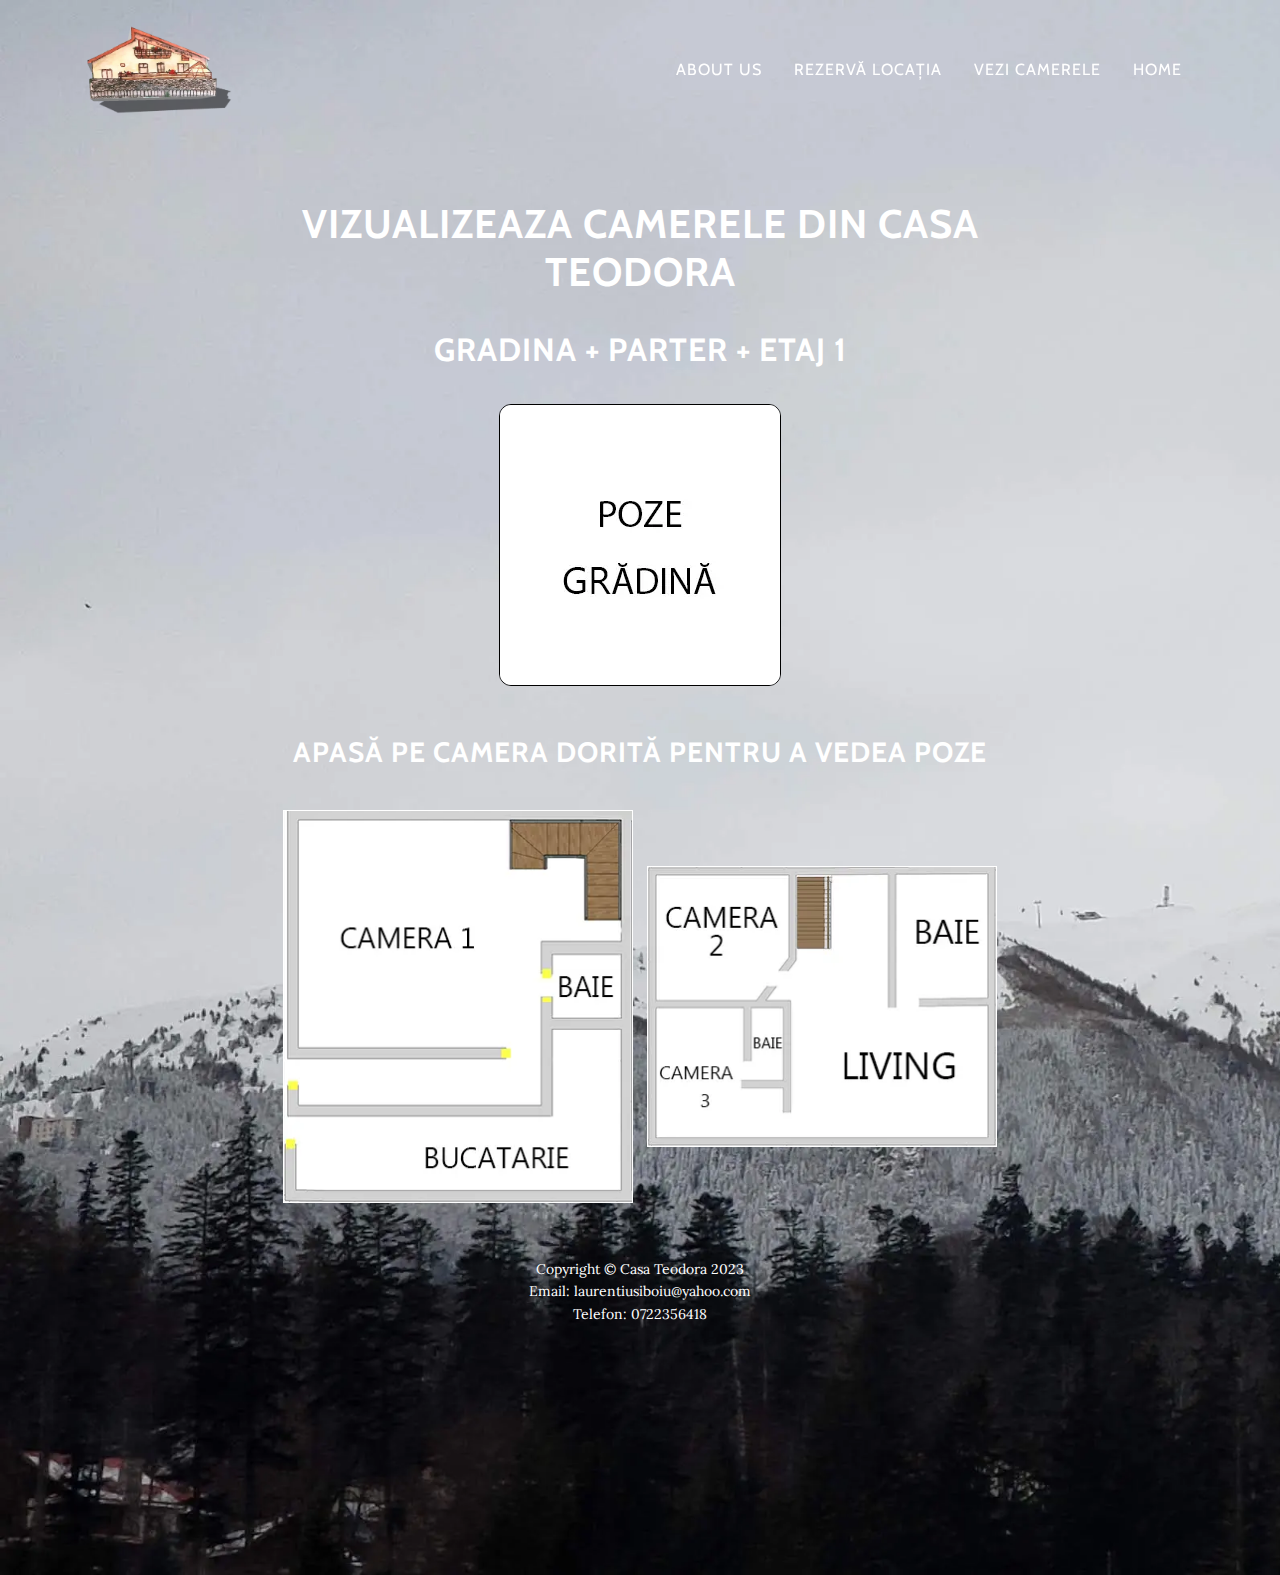
<file: index2.html>
<!DOCTYPE html>
<html data-bs-theme="light" lang="en">

<head>
    <!-- Google tag (gtag.js) -->
<script async src="https://www.googletagmanager.com/gtag/js?id=G-3TB4VSF71C"></script>
<script>
  window.dataLayer = window.dataLayer || [];
  function gtag(){dataLayer.push(arguments);}
  gtag('js', new Date());

  gtag('config', 'G-3TB4VSF71C');
</script>
    <meta charset="utf-8">
    <meta name="viewport" content="width=device-width, initial-scale=1.0, shrink-to-fit=no">
    <title>Casa Teodora Sinaia Poze</title>
    <link rel="stylesheet" href="assets/bootstrap/css/bootstrap.min.css?h=4c5191231fb84669227711b1cb0f64b0">
    <link rel="stylesheet" href="https://fonts.googleapis.com/css?family=Lora:400,700,400italic,700italic&amp;display=swap">
    <link rel="stylesheet" href="https://fonts.googleapis.com/css?family=Cabin:700&amp;display=swap">
    <link rel="stylesheet" href="assets/fonts/font-awesome.min.css">
    <link rel="stylesheet" href="stil.css">
    <link rel="icon" href="assets/img/1.webp">
    <style>
       
    </style>
</head>

<body id="page-top" data-bs-spy="scroll" data-bs-target="#mainNav" data-bs-offset="77">
    <nav class="navbar navbar-light navbar-expand-md fixed-top" id="mainNav">
        <div class="container"><a class="navbar-brand" href="index.html"><img src="assets/img/1.webp" width="150px"></a><button data-bs-toggle="collapse" class="navbar-toggler navbar-toggler-right" data-bs-target="#navbarResponsive" type="button" aria-controls="navbarResponsive" aria-expanded="false" aria-label="Toggle navigation" value="Menu"><i class="fa fa-bars"></i></button>
            <div class="collapse navbar-collapse" id="navbarResponsive">
                <ul class="navbar-nav ms-auto">
                    <!-- <li class="nav-item nav-link"><a class="nav-link active" href="#about">About</a></li> -->
                    <li class="nav-item nav-link"><a class="nav-link" href="index.html#download">ABOUT US</a></li>
                    <li class="nav-item nav-link"><a class="nav-link" href="index.html#contact">Rezervă locația</a></li>
                    <li class="nav-item nav-link"><a class="nav-link" href="index2.html">Vezi camerele</a></li>
                    <li class="nav-item nav-link"><a class="nav-link" href="index.html">HOME</a></li>
                </ul>
            </div>
        </div>
    </nav>

    <section class="text-center download-section content-section"  style="background-image:url('assets/img/bgrez.webp');">
        <div class="container">
            <div class="row">
                <div class="col-lg-8 mx-auto">
                    <h1>Vizualizeaza camerele din Casa Teodora</h1>
                    <h2>GRADINA + Parter + Etaj 1</h2>
                    <a href="hol.html"><img src="assets/img/3.webp" alt="bgrez" style="border:1px solid black; border-radius: 12px; margin-bottom: 15px;"></a>

                    
                    <h3 style="padding-top: 35px;">Apasă pe camera dorită pentru a vedea poze</h3>
                   
                   
                    
                      <img src="assets/img/1p.webp" usemap="#harta1" alt="schema etaj" style=" margin:  5px; width: 350px; border: 1px solid white;">
                      <map name="harta1">
                        <area shape="poly" coords="17,11, 334,15, 337,125, 255,128, 254,235, 18,234" href="dormitorparter.html">
                        <area shape="rect" coords="271,145, 337, 205" href="baieparter.html">
                        <!-- <area shape="rect" coords="17,250, 260,294" href="hol.html"> -->
                        <!-- <area shape="poly" coords="16,308, 11,380, 337,379, 339,220, 270,220, 273,310" href="bucatarie.html"> -->
                          
                        </map>
                        <img src="assets/img/2p.webp" style="margin:  5px; border: 1px solid white; width: 350px;" usemap="#harta" alt="schema etaj">
                    <map name="harta">
                        <area shape="poly" coords="10,10, 10,125, 105,127, 137,88, 133,10" href="dormitor2.html">
                        <area shape="poly" coords="10,144, 12,265, 136,266, 133,143" href="dormitor1.html">
                        <area shape="poly" coords="151,7, 151,93, 122,130, 147,132, 152,263, 338,263, 336,144, 235,146, 237,13" href="living.html">
                        <area shape="poly" coords="246,135, 341,130,339,6,250,9" href="baie1.html">
                    </map>
                    
                </div>
            </div>
        </div>

   
    <footer>
        <div class="container text-center">
            <p>Copyright ©&nbsp;Casa Teodora 2023</p>
            <p>Email: laurentiusiboiu@yahoo.com</p>
            <p>Telefon: 0722356418</p>
        </div>
    </footer>
    <script src="https://cdn.jsdelivr.net/npm/bootstrap@5.3.0/dist/js/bootstrap.bundle.min.js"></script>
    <script src="assets/js/grayscale.js?h=c6a006bc4a77a68ef0b9552d0a94512f"></script>
</body>

</html>
</file>
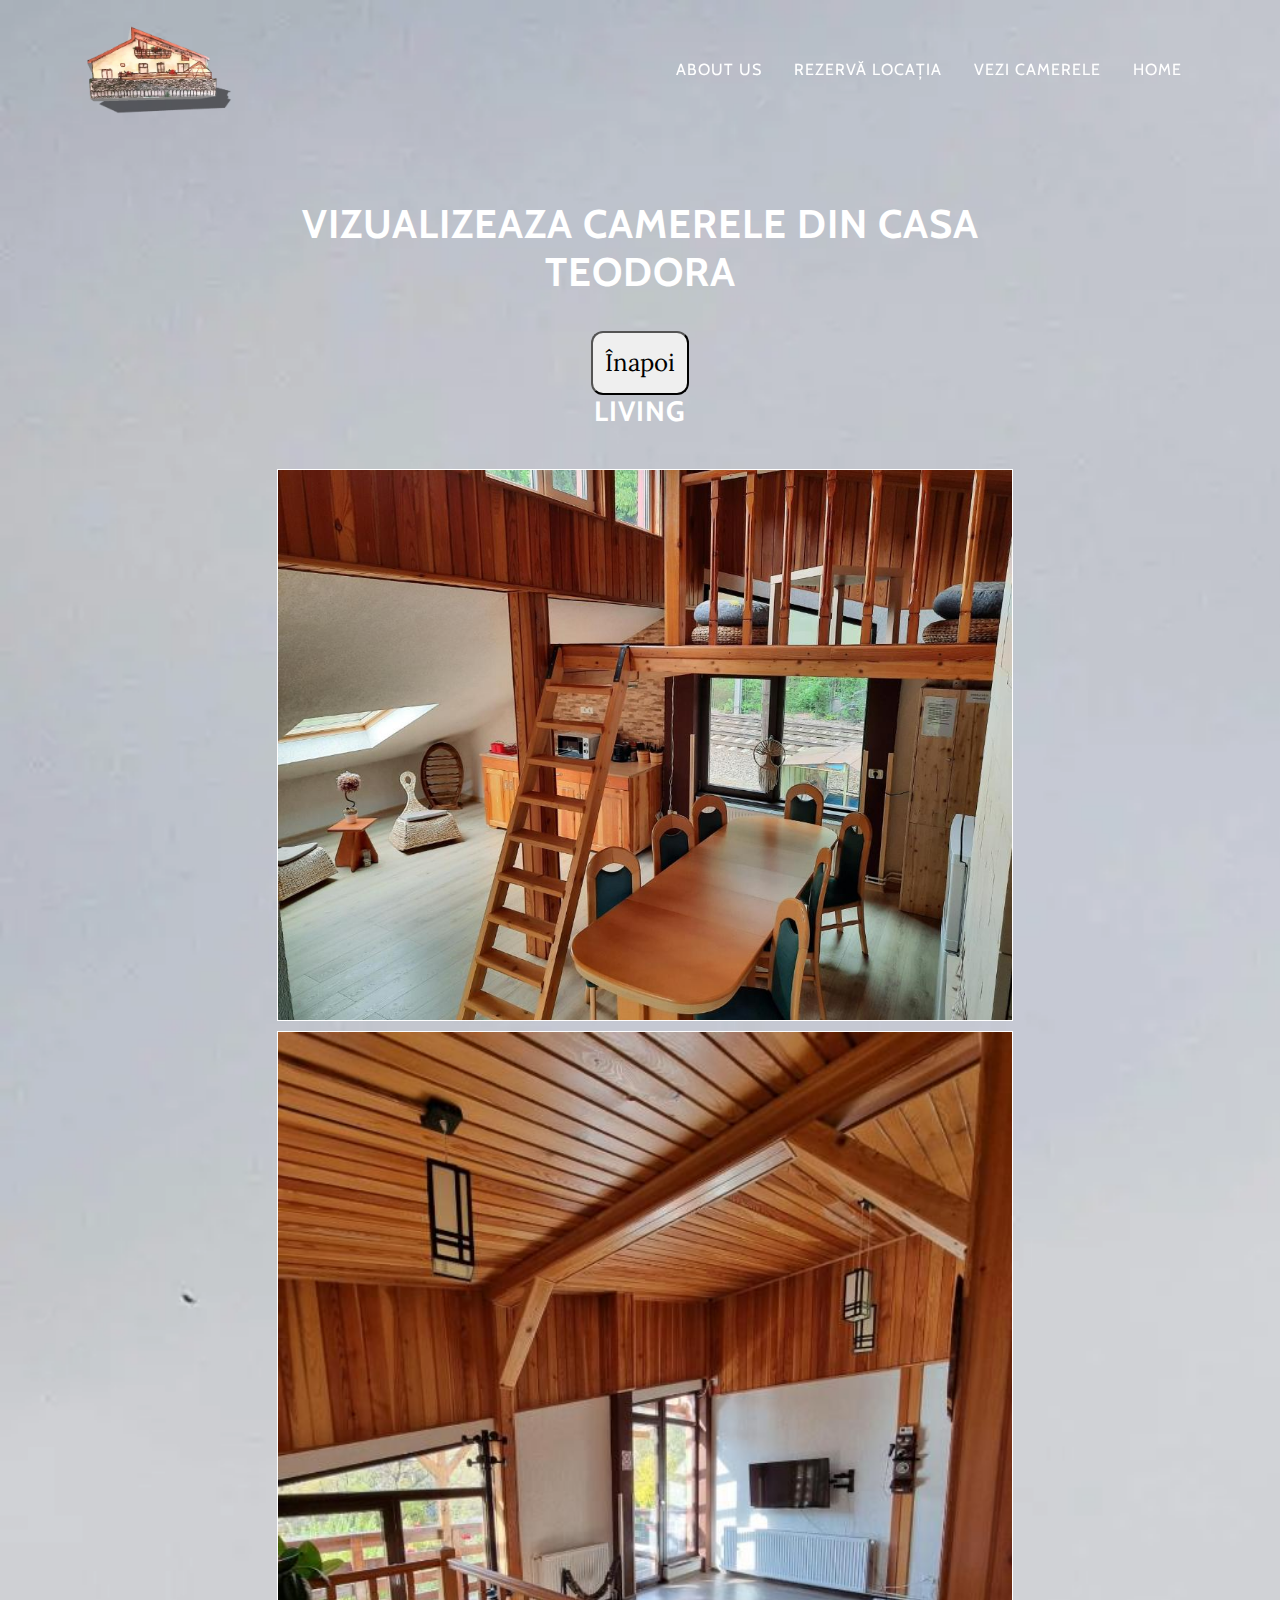
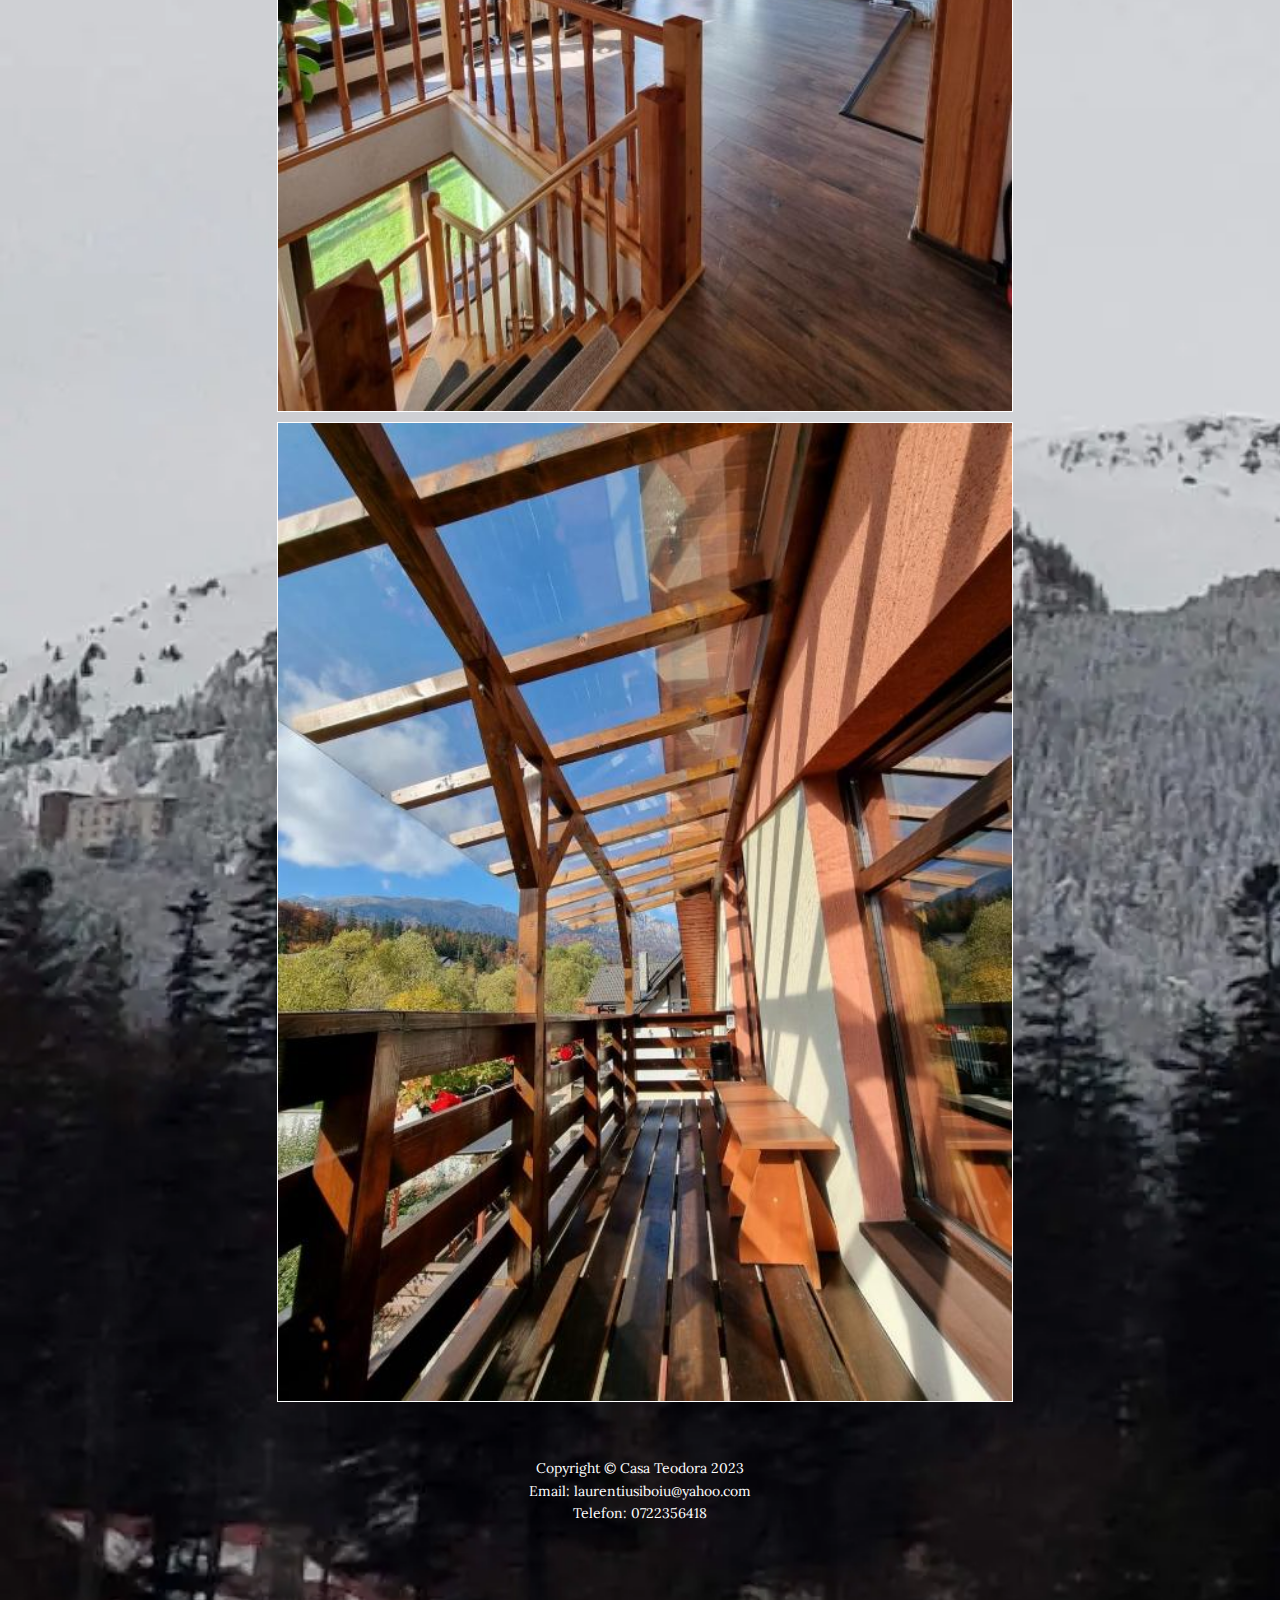
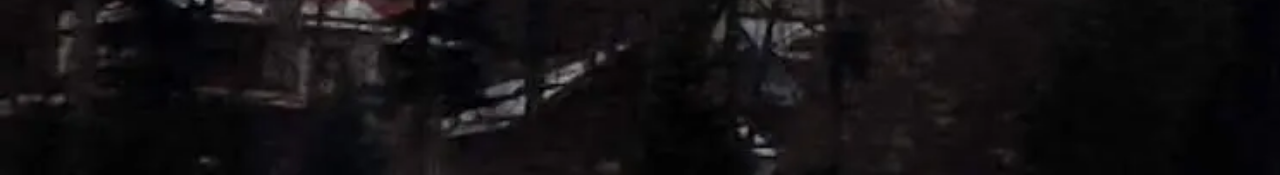
<file: living.html>
<!DOCTYPE html>
<html data-bs-theme="light" lang="en">

<head>
    <!-- Google tag (gtag.js) -->
<script async src="https://www.googletagmanager.com/gtag/js?id=G-3TB4VSF71C"></script>
<script>
  window.dataLayer = window.dataLayer || [];
  function gtag(){dataLayer.push(arguments);}
  gtag('js', new Date());

  gtag('config', 'G-3TB4VSF71C');
</script>
    <meta charset="utf-8">
    <meta name="viewport" content="width=device-width, initial-scale=1.0, shrink-to-fit=no">
    <title>poze</title>
    <link rel="stylesheet" href="assets/bootstrap/css/bootstrap.min.css?h=4c5191231fb84669227711b1cb0f64b0">
    <link rel="stylesheet" href="https://fonts.googleapis.com/css?family=Lora:400,700,400italic,700italic&amp;display=swap">
    <link rel="stylesheet" href="https://fonts.googleapis.com/css?family=Cabin:700&amp;display=swap">
    <link rel="stylesheet" href="assets/fonts/font-awesome.min.css">
    <link rel="stylesheet" href="stil.css">
    <link rel="icon" href="assets/img/1.webp">
    <style>
       
    </style>
</head>

<body id="page-top" data-bs-spy="scroll" data-bs-target="#mainNav" data-bs-offset="77">
    <nav class="navbar navbar-light navbar-expand-md fixed-top" id="mainNav">
        <div class="container"><a class="navbar-brand" href="index.html"><img src="assets/img/1.webp" width="150px"></a><button data-bs-toggle="collapse" class="navbar-toggler navbar-toggler-right" data-bs-target="#navbarResponsive" type="button" aria-controls="navbarResponsive" aria-expanded="false" aria-label="Toggle navigation" value="Menu"><i class="fa fa-bars"></i></button>
            <div class="collapse navbar-collapse" id="navbarResponsive">
                <ul class="navbar-nav ms-auto">
                    <!-- <li class="nav-item nav-link"><a class="nav-link active" href="#about">About</a></li> -->
                    <li class="nav-item nav-link"><a class="nav-link" href="index.html#download">ABOUT US</a></li>
                    <li class="nav-item nav-link"><a class="nav-link" href="index.html#contact">Rezervă locația</a></li>
                    <li class="nav-item nav-link"><a class="nav-link" href="index2.html">Vezi camerele</a></li>
                    <li class="nav-item nav-link"><a class="nav-link" href="index.html">HOME</a></li>
                </ul>
            </div>
        </div>
    </nav>

    <section class="text-center download-section content-section"  style="background-image:url('assets/img/bgrez.webp');">
        <div class="container">
            <div class="row">
                <div class="col-lg-8 mx-auto">
                    <h1>Vizualizeaza camerele din Casa Teodora</h1>
                    <button onclick="history.back();">Înapoi</button>
                    <h3>living</h3>
                   
                   
                    
                    <img src="poze/imgp/LIVING 1.jpg" style=" margin:  5px; width: 100%; border: 1px solid white;" alt="schema etaj">
                    <img src="poze/imgp/LIVING 2.jpg" style=" margin:  5px; width: 100%; border: 1px solid white;" alt="schema etaj">
                    <img src="poze/imgp/BALCON LIVING.jpg" style=" margin:  5px; width: 100%; border: 1px solid white;" alt="schema etaj">
                    
                    
                   
                    
                </div>
            </div>
        </div>

   
    <footer>
        <div class="container text-center">
            <p>Copyright ©&nbsp;Casa Teodora 2023</p>
            <p>Email: laurentiusiboiu@yahoo.com</p>
            <p>Telefon: 0722356418</p>
        </div>
    </footer>
    <script src="https://cdn.jsdelivr.net/npm/bootstrap@5.3.0/dist/js/bootstrap.bundle.min.js"></script>
    <script src="/assets/js/grayscale.js?h=c6a006bc4a77a68ef0b9552d0a94512f"></script>
</body>

</html>
</file>
<file: stil.css>
.box-container {
                            display: flex;
                            flex-wrap: wrap;
                            justify-content: center;
                            align-items: center;
                            height: 100%;
                            width: 100%;
                        }
                        .blur-box {
                            background-color: rgba(50, 50, 50, 0.5);
                            border: 1px solid rgba(255, 255, 255, 0.8);
                            -webkit-backdrop-filter: blur(12px);
                            backdrop-filter: blur(12px);
                            padding: 20px;
                            border-radius: 10px;
                            margin: 0 auto;
                            max-width: 600px;
                        }                
                        .box{
                            flex-direction: column;
                            text-decoration: none;
                            height: 200px;
                            width: 200px;
                            background-color: #fff;
                            margin: 100px;
                            border-radius: 10px;
                            display: flex;
                            justify-content: center;
                            align-items: center;
                            font-size: 20px;
                            font-weight: 600;
                            color: #000;
                            box-shadow: 0 0 10px rgba(0,0,0,0.5);
                        }
                        h1, h2, h3, h4, h5, h6, p, img {
                           
                            animation: fadein 2s;
                            -moz-animation: fadein 2s; /* Firefox */
                            -webkit-animation: fadein 2s; /* Safari and Chrome */
                            -o-animation: fadein 2s; /* Opera */
                        }
                        @keyframes fadein {
                            from {
                                opacity:0;
                            }
                            to {
                                opacity:1;
                            }
                        }
                        @-moz-keyframes fadein { /* Firefox */
                            from {
                                opacity:0;
                            }
                            to {
                                opacity:1;
                            }
                        }
                        @-webkit-keyframes fadein { /* Safari and Chrome */
                            from {
                                opacity:0;
                            }
                            to {
                                opacity:1;
                            }
                        }
                        @-o-keyframes fadein { /* Opera */
                            from {
                                opacity:0;
                            }
                            to {
                                opacity: 1;
                            }
                        }
                        button{
                            border-radius: 12px; 
                            font-size: x-large; 
                            padding: 12px;
                        }
</file>
